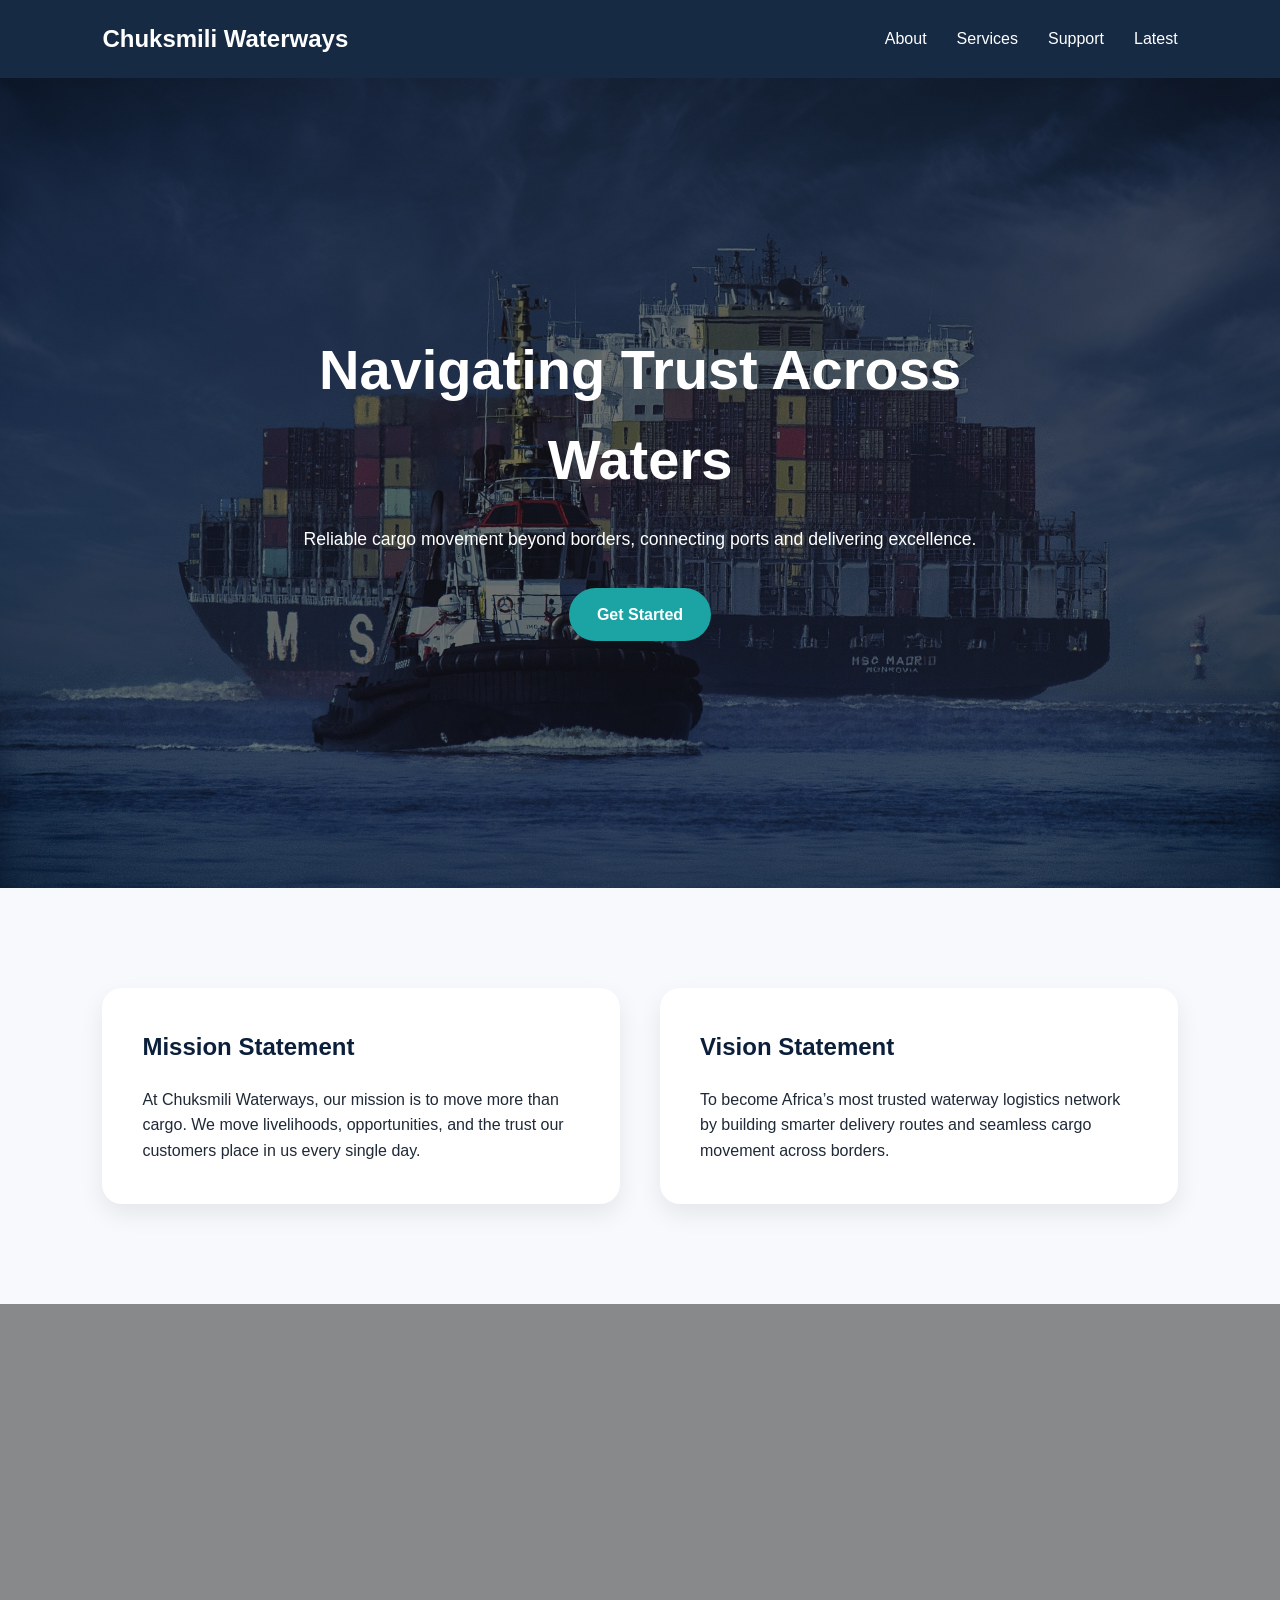
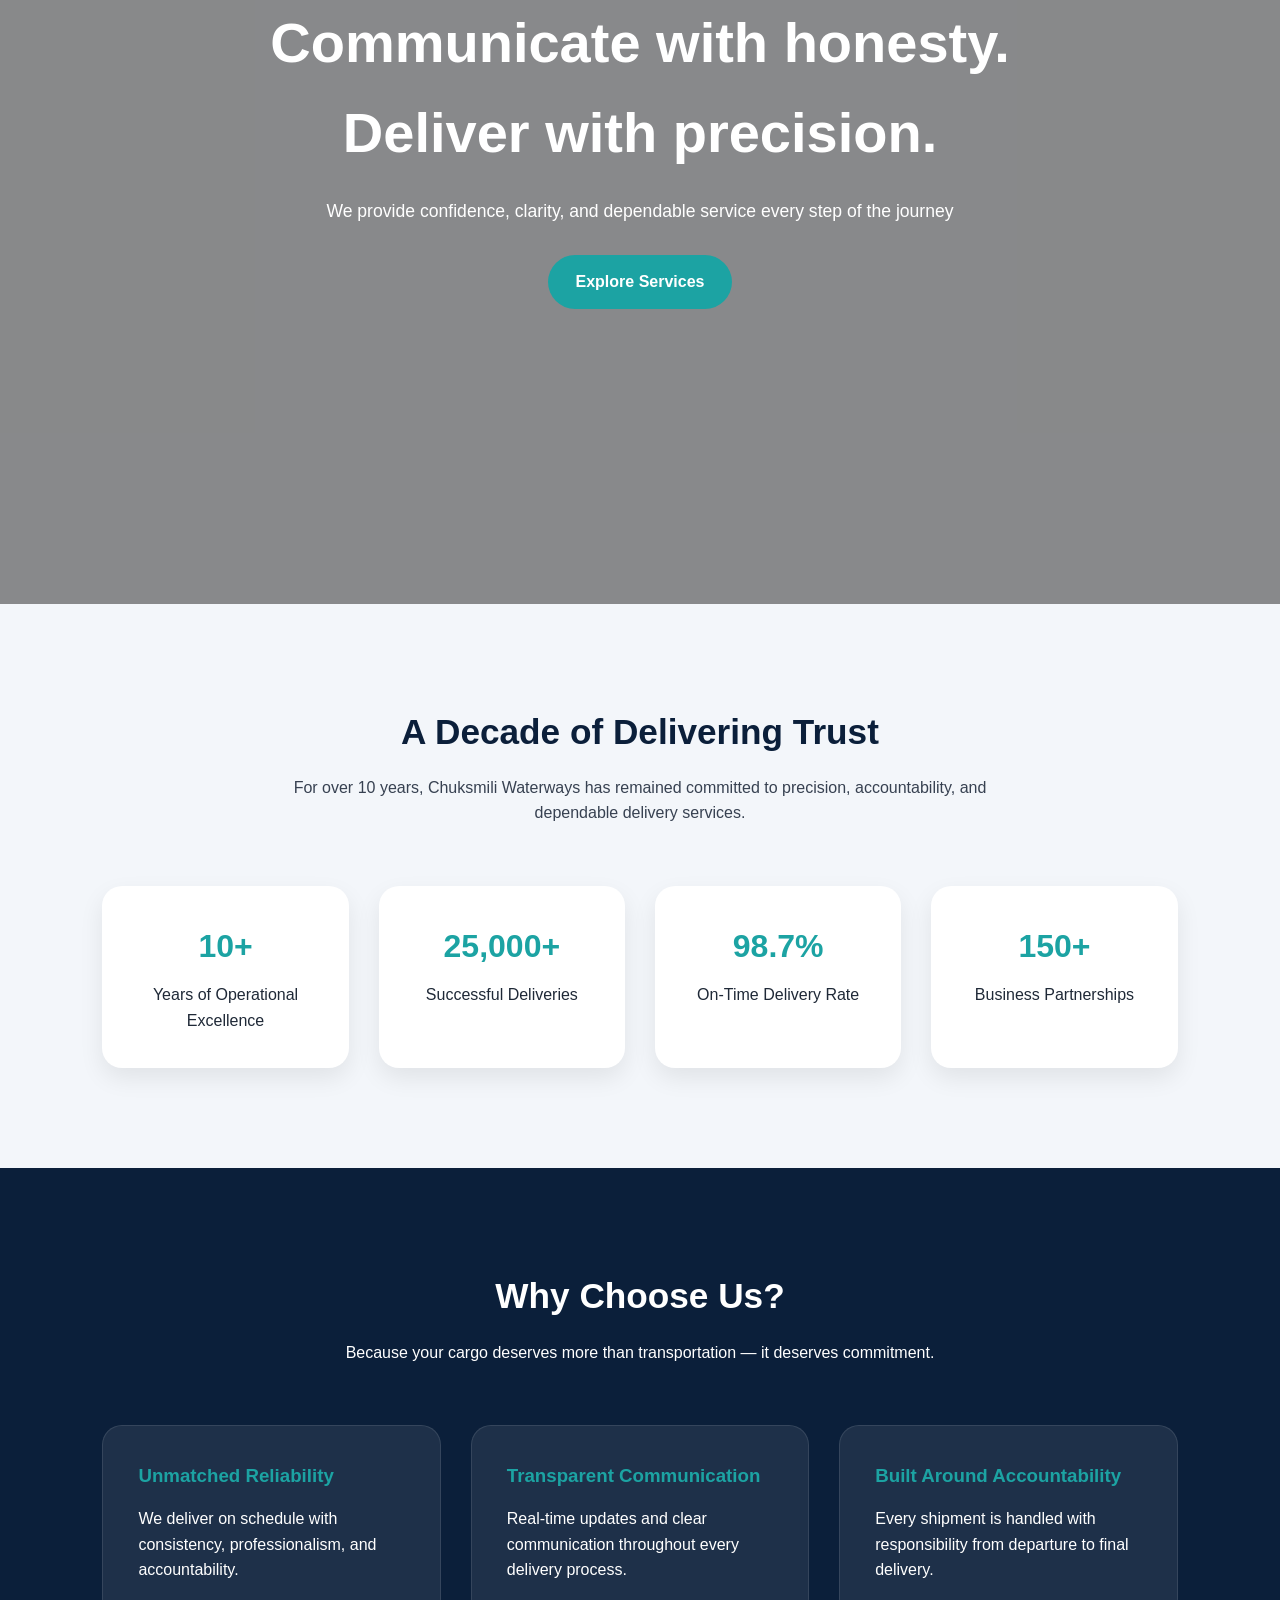
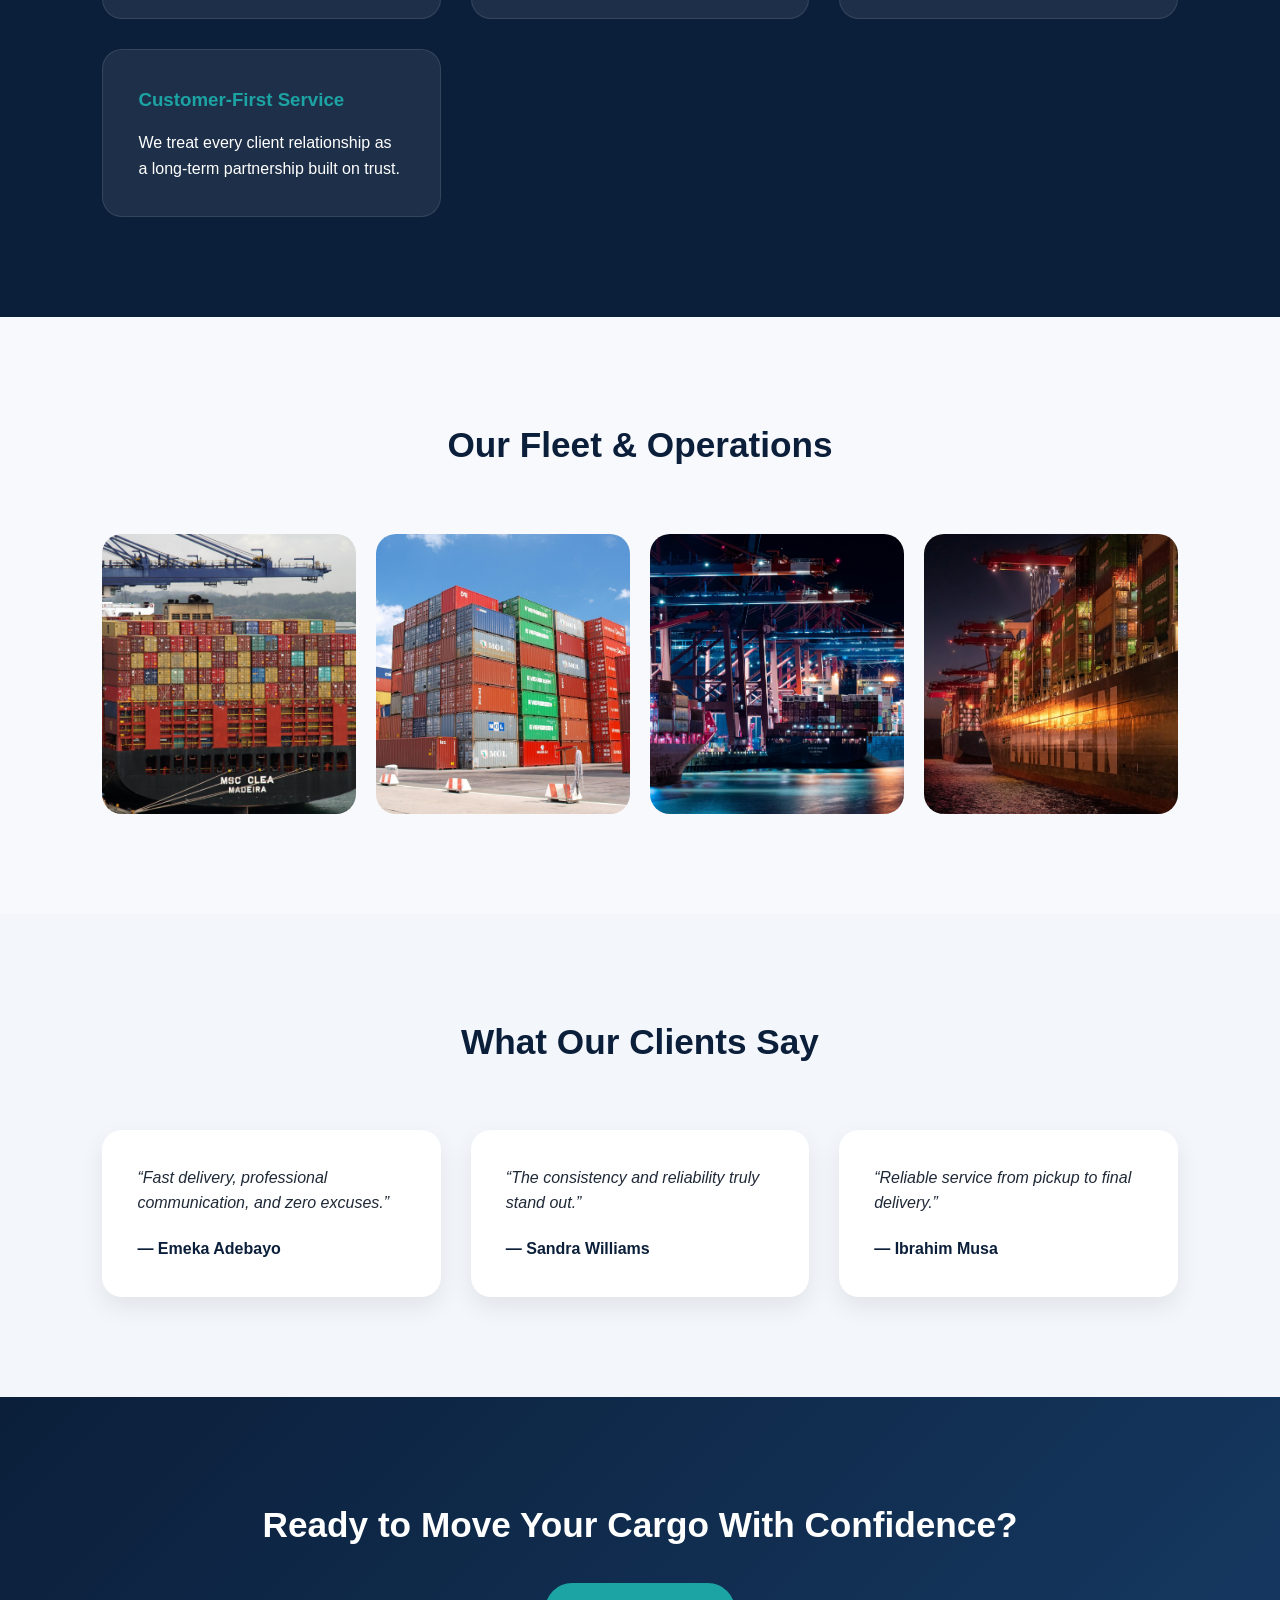
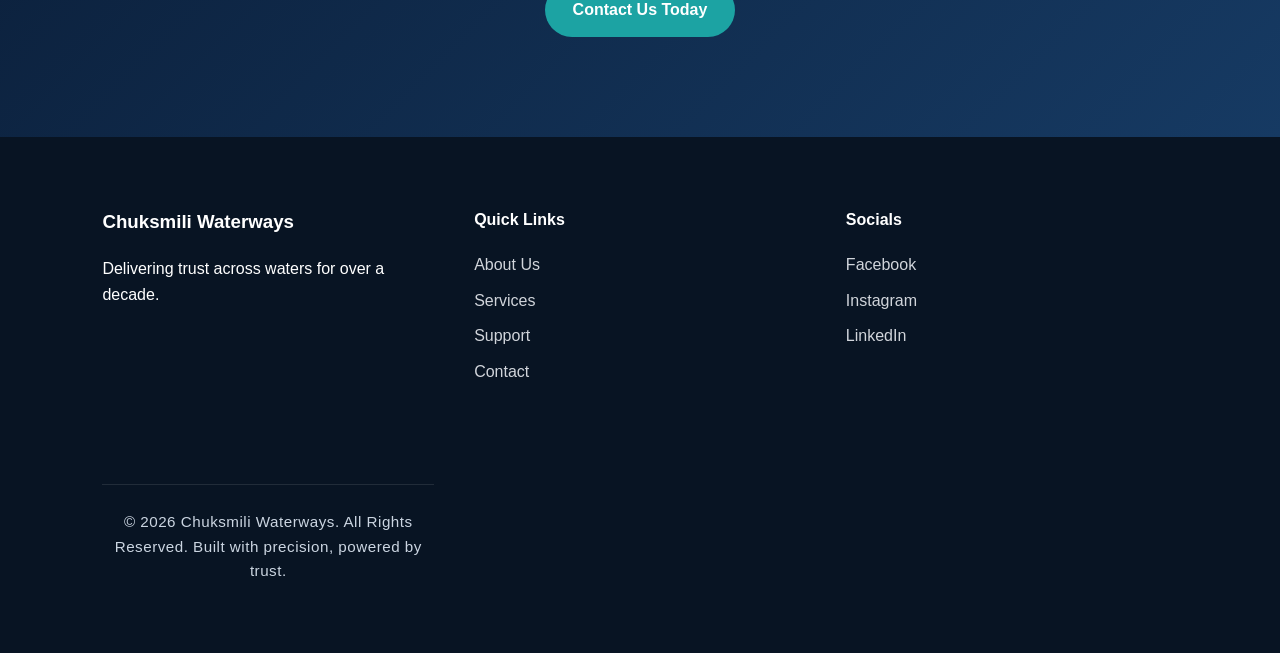
<file: index.html>
<!DOCTYPE html>
<html lang="en">
<head>
    <meta charset="UTF-8">
    <meta name="viewport" content="width=device-width, initial-scale=1.0">
    <link rel="stylesheet" href="/style.css">
    <title>Chuksmili Waterways</title>
</head>

<body>

    <!-- HEADER -->
    <header class="navbar">

        <h1 class="logo">Chuksmili Waterways</h1>

        <nav>
            <ul class="nav-links">
                <li><a href="/about.html">About</a></li>
                <li><a href="/service.html">Services</a></li>
                <li><a href="/support.html">Support</a></li>
                <li><a href="/latest.html">Latest</a></li>
            </ul>
        </nav>

    </header>


    <main>

        <!-- HERO SECTION -->
        <section class="hero">

            <div class="hero-content">
                <h2>Navigating Trust Across Waters</h2>

                <p>
                    Reliable cargo movement beyond borders,
                    connecting ports and delivering excellence.
                </p>

                <a href="/about.html" class="btn">Get Started</a>
            </div>

        </section>



        <!-- MISSION & VISION -->
        <section class="about">

            <div class="mission">
                <h2>Mission Statement</h2>

                <p>
                    At Chuksmili Waterways, our mission is to move more than cargo.
                    We move livelihoods, opportunities, and the trust our customers
                    place in us every single day.
                </p>
            </div>


            <div class="vision">
                <h2>Vision Statement</h2>

                <p>
                    To become Africa’s most trusted waterway logistics network by
                    building smarter delivery routes and seamless cargo movement
                    across borders.
                </p>
            </div>

        </section>
        

        <!-- SAILING SHIP VIDEO -->
        <section class="video-section">

            <video autoplay muted loop playsinline class="bg-video">
                <source src="./images/shipvideo01.mp4" type="video/mp4">
            </video>

            <div class="video-overlay">
                <h2>Communicate with honesty. Deliver with precision.</h2>

                <p>
                     We provide confidence, clarity, and dependable service every step of the journey
                </p>

                <a href="/service.html" class="btn">Explore Services</a>
            </div>

        </section>


        <!-- ACHIEVEMENTS -->
        <section class="achievements">

            <div class="section-heading">
                <h2>A Decade of Delivering Trust</h2>

                <p>
                    For over 10 years, Chuksmili Waterways has remained committed
                    to precision, accountability, and dependable delivery services.
                </p>
            </div>


            <div class="stats-grid">

                <article class="stat-card">
                    <h3>10+</h3>
                    <p>Years of Operational Excellence</p>
                </article>

                <article class="stat-card">
                    <h3>25,000+</h3>
                    <p>Successful Deliveries</p>
                </article>

                <article class="stat-card">
                    <h3>98.7%</h3>
                    <p>On-Time Delivery Rate</p>
                </article>

                <article class="stat-card">
                    <h3>150+</h3>
                    <p>Business Partnerships</p>
                </article>

            </div>

        </section>


        <!-- WHY CHOOSE US -->
        <section class="why-us">

            <div class="section-heading">
                <h2>Why Choose Us?</h2>

                <p>
                    Because your cargo deserves more than transportation —
                    it deserves commitment.
                </p>
            </div>


            <div class="features-grid">

                <article class="feature-card">
                    <h3>Unmatched Reliability</h3>

                    <p>
                        We deliver on schedule with consistency,
                        professionalism, and accountability.
                    </p>
                </article>


                <article class="feature-card">
                    <h3>Transparent Communication</h3>

                    <p>
                        Real-time updates and clear communication
                        throughout every delivery process.
                    </p>
                </article>


                <article class="feature-card">
                    <h3>Built Around Accountability</h3>

                    <p>
                        Every shipment is handled with responsibility
                        from departure to final delivery.
                    </p>
                </article>


                <article class="feature-card">
                    <h3>Customer-First Service</h3>

                    <p>
                        We treat every client relationship as a
                        long-term partnership built on trust.
                    </p>
                </article>

            </div>

        </section>


        <!-- GALLERY -->
        <section class="gallery">

            <div class="section-heading">
                <h2>Our Fleet & Operations</h2>
            </div>

            <div class="gallery-grid">

                <img src="./images/cargoShip01.jpg" alt="Cargo Ship">
                <img src="./images/shippingContainers01.jpg" alt="Shipping Containers">
                <img src="./images/portoperations01.jpg" alt="Port Operations">
                <img src="./images/marinelogistics01.jpg" alt="Marine Logistics">

            </div>

        </section>


        <!-- TESTIMONIALS -->
        <section class="testimonials">

            <div class="section-heading">
                <h2>What Our Clients Say</h2>
            </div>


            <div class="testimonial-grid">

                <article class="testimonial-card">
                    <p>
                        “Fast delivery, professional communication,
                        and zero excuses.”
                    </p>

                    <h4>— Emeka Adebayo</h4>
                </article>


                <article class="testimonial-card">
                    <p>
                        “The consistency and reliability truly stand out.”
                    </p>

                    <h4>— Sandra Williams</h4>
                </article>


                <article class="testimonial-card">
                    <p>
                        “Reliable service from pickup to final delivery.”
                    </p>

                    <h4>— Ibrahim Musa</h4>
                </article>

            </div>

        </section>


        <!-- CALL TO ACTION -->
        <section class="cta">

            <h2>Ready to Move Your Cargo With Confidence?</h2>

            <a href="/support.html" class="btn">Contact Us Today</a>

        </section>

    </main>


    <!-- FOOTER -->
    <footer class="footer">

        <div class="footer-logo">
            <h3>Chuksmili Waterways</h3>

            <p>
                Delivering trust across waters for over a decade.
            </p>
        </div>


        <div class="footer-links">

            <h4>Quick Links</h4>

            <ul>
                <li><a href="#">About Us</a></li>
                <li><a href="#">Services</a></li>
                <li><a href="#">Support</a></li>
                <li><a href="#">Contact</a></li>
            </ul>

        </div>


        <div class="footer-socials">

            <h4>Socials</h4>

            <ul>
                <li><a href="#">Facebook</a></li>
                <li><a href="#">Instagram</a></li>
                <li><a href="#">LinkedIn</a></li>
            </ul>

        </div>


        <!-- COPYRIGHT -->
        <div class="footer-bottom">
    <p>
        © 2026 Chuksmili Waterways. All Rights Reserved.
        Built with precision, powered by trust.
    </p>
</div>

    </footer>

</body>
</html>
</file>
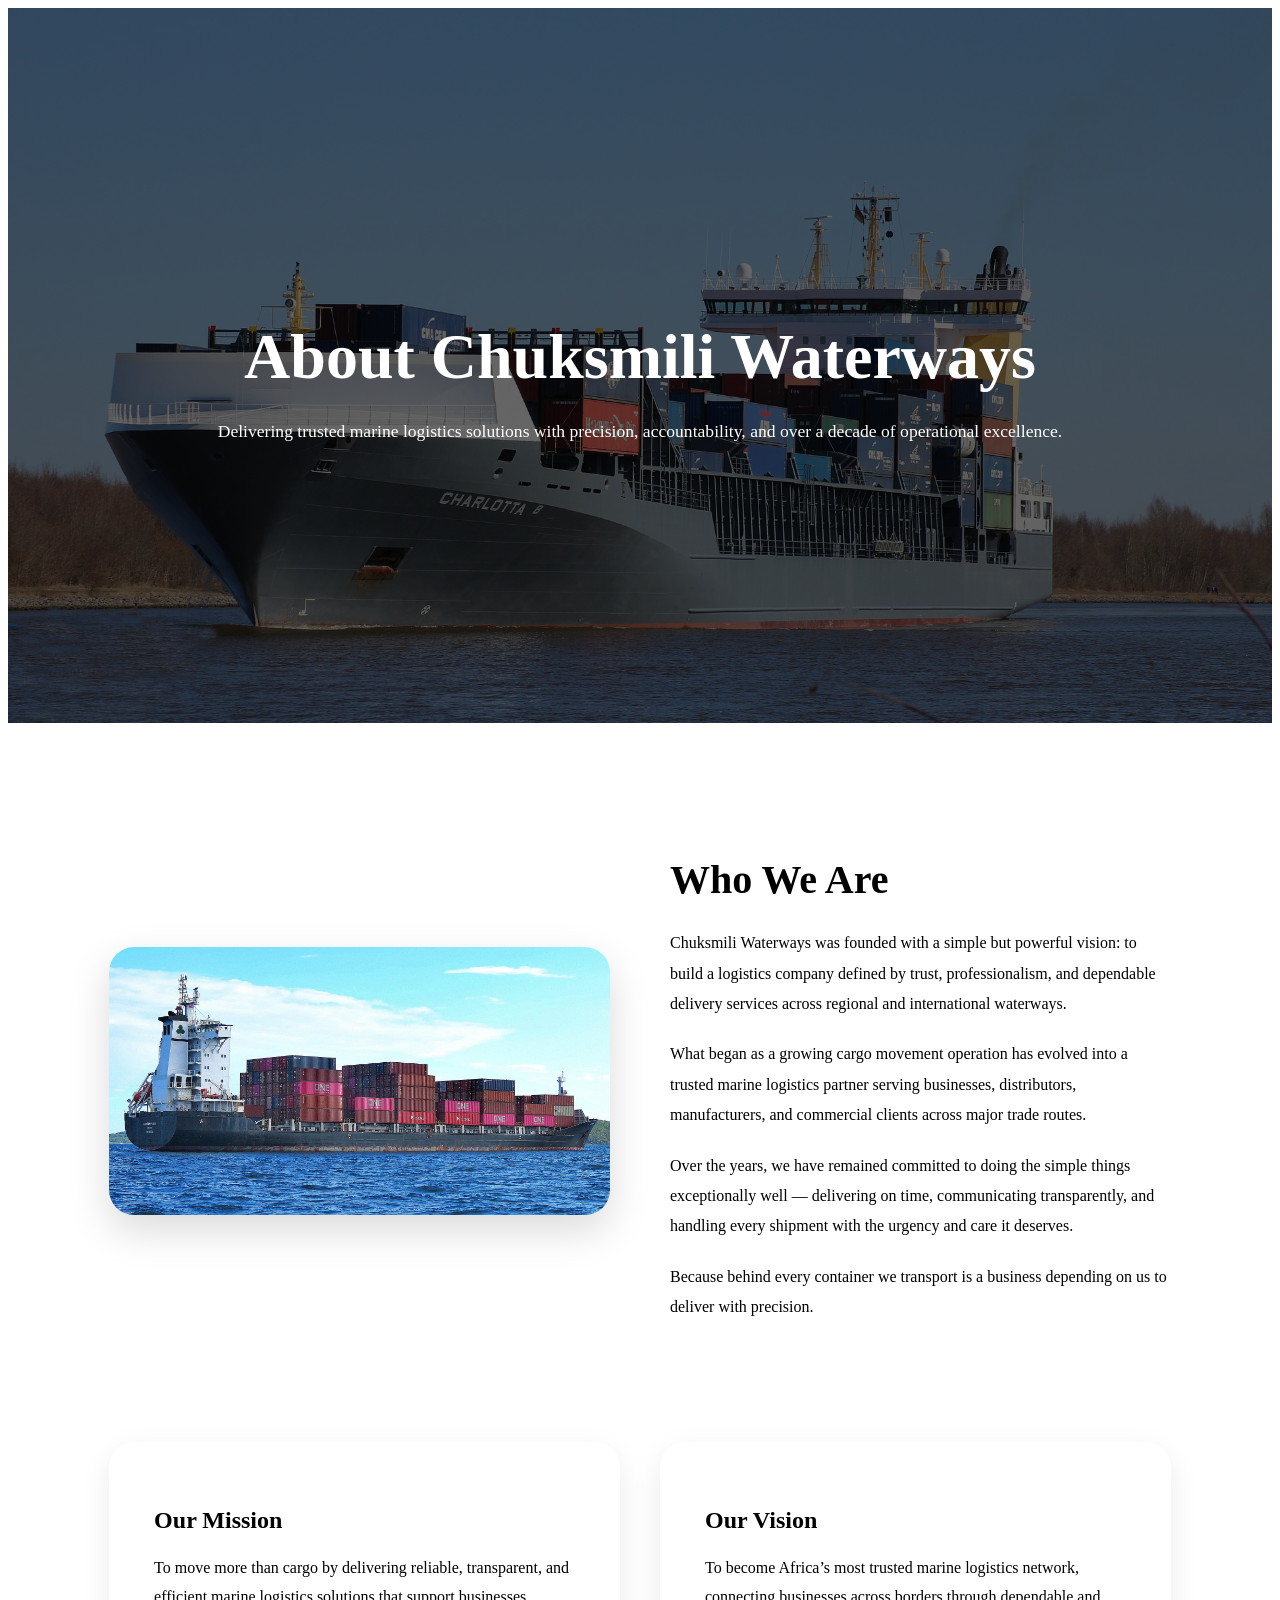
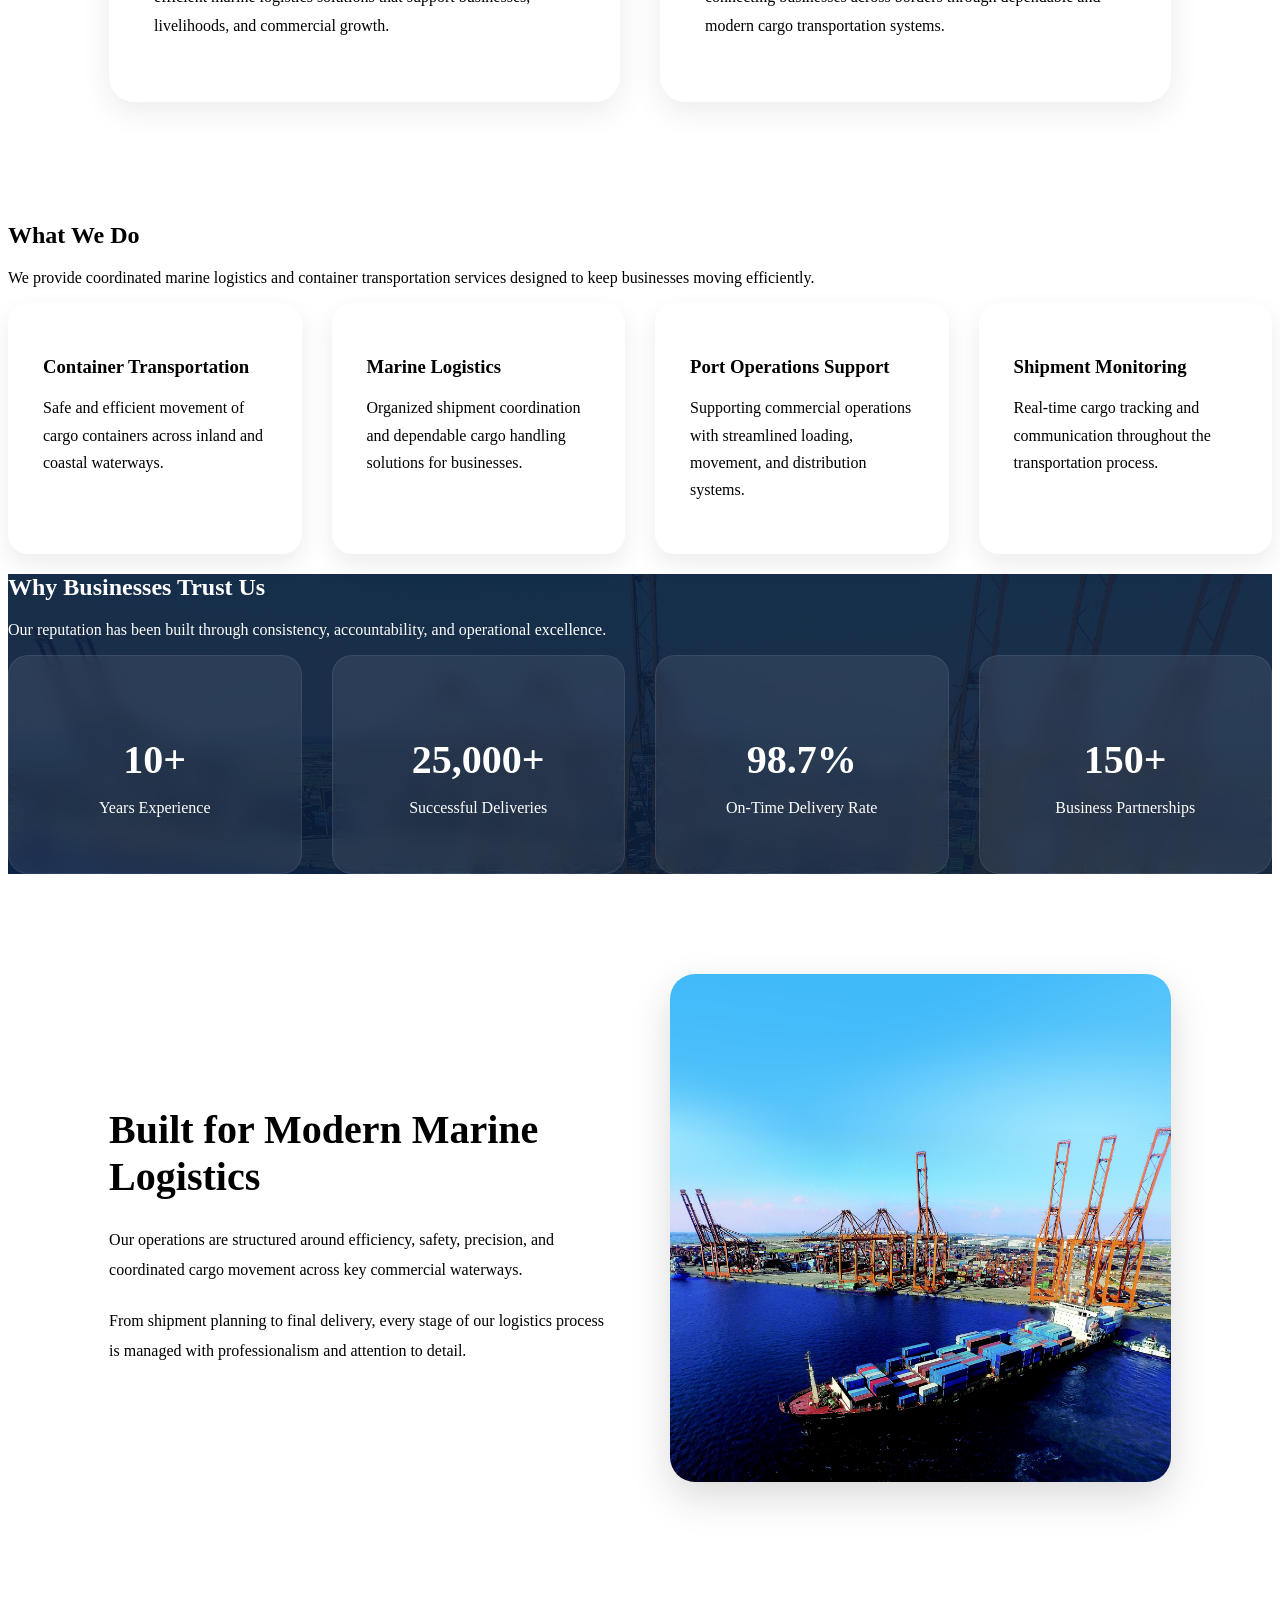
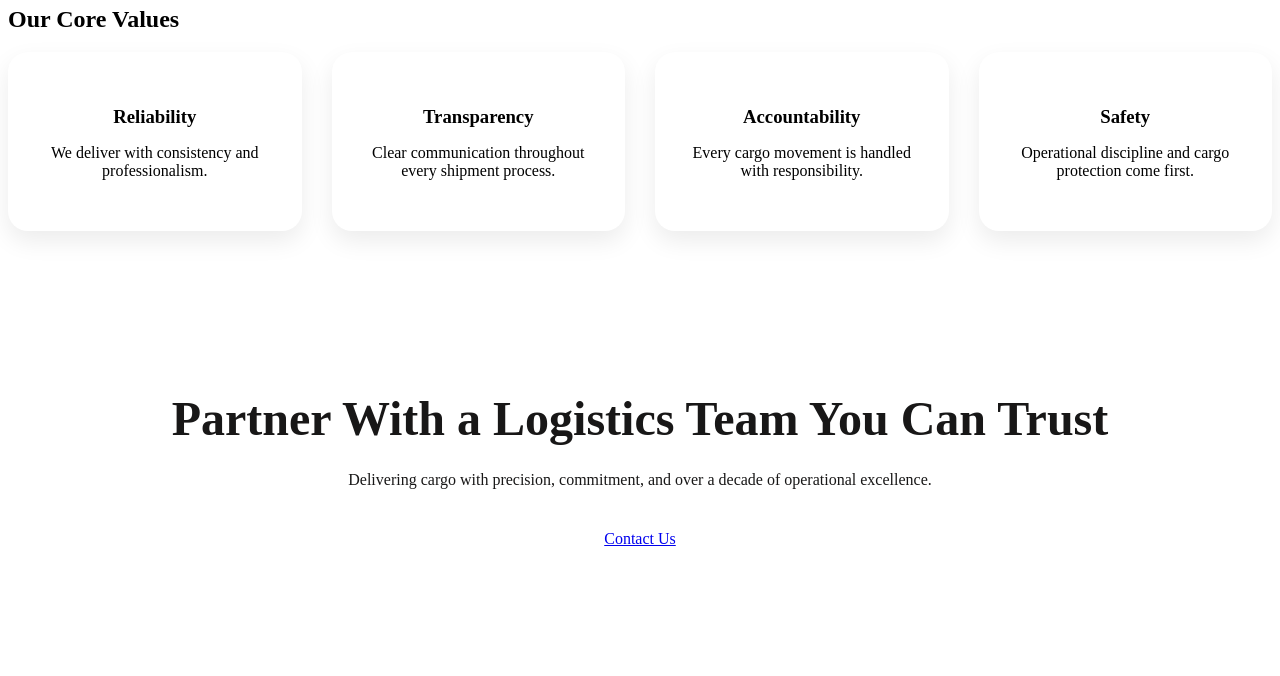
<file: about.html>
<!DOCTYPE html>
<html lang="en">
<head>
    <meta charset="UTF-8">
    <meta name="viewport" content="width=device-width, initial-scale=1.0">
    <link rel="stylesheet" href="about.css">
    <title>About Chuksmili Waterways</title>
</head>
<body>
    <!-- ABOUT HERO -->

<section class="about-hero">

    <div class="about-overlay">

        <h1>About Chuksmili Waterways</h1>

        <p>
            Delivering trusted marine logistics solutions with precision,
            accountability, and over a decade of operational excellence.
        </p>

    </div>

</section>



<!-- COMPANY STORY -->

<section class="company-story">

    <div class="story-image">
        <img src="images/story01.jpg" alt="Marine Logistics">
    </div>


    <div class="story-content">

        <h2>Who We Are</h2>

        <p>
            Chuksmili Waterways was founded with a simple but powerful vision:
            to build a logistics company defined by trust, professionalism,
            and dependable delivery services across regional and international waterways.
        </p>

        <p>
            What began as a growing cargo movement operation has evolved into
            a trusted marine logistics partner serving businesses, distributors,
            manufacturers, and commercial clients across major trade routes.
        </p>

        <p>
            Over the years, we have remained committed to doing the simple things
            exceptionally well — delivering on time, communicating transparently,
            and handling every shipment with the urgency and care it deserves.
        </p>

        <p>
            Because behind every container we transport is a business depending
            on us to deliver with precision.
        </p>

    </div>

</section>



<!-- MISSION & VISION -->

<section class="about-values">

    <div class="value-card">

        <h2>Our Mission</h2>

        <p>
            To move more than cargo by delivering reliable, transparent,
            and efficient marine logistics solutions that support businesses,
            livelihoods, and commercial growth.
        </p>

    </div>


    <div class="value-card">

        <h2>Our Vision</h2>

        <p>
            To become Africa’s most trusted marine logistics network,
            connecting businesses across borders through dependable and
            modern cargo transportation systems.
        </p>

    </div>

</section>



<!-- WHAT WE DO -->

<section class="services-overview">

    <div class="section-heading">

        <h2>What We Do</h2>

        <p>
            We provide coordinated marine logistics and container transportation
            services designed to keep businesses moving efficiently.
        </p>

    </div>


    <div class="services-grid">

        <article class="service-card">

            <h3>Container Transportation</h3>

            <p>
                Safe and efficient movement of cargo containers
                across inland and coastal waterways.
            </p>

        </article>


        <article class="service-card">

            <h3>Marine Logistics</h3>

            <p>
                Organized shipment coordination and dependable
                cargo handling solutions for businesses.
            </p>

        </article>


        <article class="service-card">

            <h3>Port Operations Support</h3>

            <p>
                Supporting commercial operations with streamlined
                loading, movement, and distribution systems.
            </p>

        </article>


        <article class="service-card">

            <h3>Shipment Monitoring</h3>

            <p>
                Real-time cargo tracking and communication
                throughout the transportation process.
            </p>

        </article>

    </div>

</section>



<!-- TRUST SECTION -->

<section class="trust-section">

    <div class="section-heading">

        <h2>Why Businesses Trust Us</h2>

        <p>
            Our reputation has been built through consistency,
            accountability, and operational excellence.
        </p>

    </div>


    <div class="trust-grid">

        <div class="trust-card">
            <h3>10+</h3>
            <p>Years Experience</p>
        </div>

        <div class="trust-card">
            <h3>25,000+</h3>
            <p>Successful Deliveries</p>
        </div>

        <div class="trust-card">
            <h3>98.7%</h3>
            <p>On-Time Delivery Rate</p>
        </div>

        <div class="trust-card">
            <h3>150+</h3>
            <p>Business Partnerships</p>
        </div>

    </div>

</section>



<!-- OPERATIONS SECTION -->

<section class="operations">

    <div class="operations-content">

        <h2>Built for Modern Marine Logistics</h2>

        <p>
            Our operations are structured around efficiency,
            safety, precision, and coordinated cargo movement
            across key commercial waterways.
        </p>

        <p>
            From shipment planning to final delivery,
            every stage of our logistics process is managed
            with professionalism and attention to detail.
        </p>

    </div>


    <div class="operations-image">
        <img src="images/portoperations02.jpg" alt="Port Operations">
    </div>

</section>



<!-- CORE VALUES -->

<section class="core-values">

    <div class="section-heading">

        <h2>Our Core Values</h2>

    </div>


    <div class="values-grid">

        <article class="core-card">

            <h3>Reliability</h3>

            <p>
                We deliver with consistency and professionalism.
            </p>

        </article>


        <article class="core-card">

            <h3>Transparency</h3>

            <p>
                Clear communication throughout every shipment process.
            </p>

        </article>


        <article class="core-card">

            <h3>Accountability</h3>

            <p>
                Every cargo movement is handled with responsibility.
            </p>

        </article>


        <article class="core-card">

            <h3>Safety</h3>

            <p>
                Operational discipline and cargo protection come first.
            </p>

        </article>

    </div>

</section>



<!-- FINAL CTA -->

<section class="about-cta">

    <h2>
        Partner With a Logistics Team You Can Trust
    </h2>

    <p>
        Delivering cargo with precision, commitment,
        and over a decade of operational excellence.
    </p>

    <a href="#" class="btn">
        Contact Us
    </a>

</section>
</body>
</html>
</file>
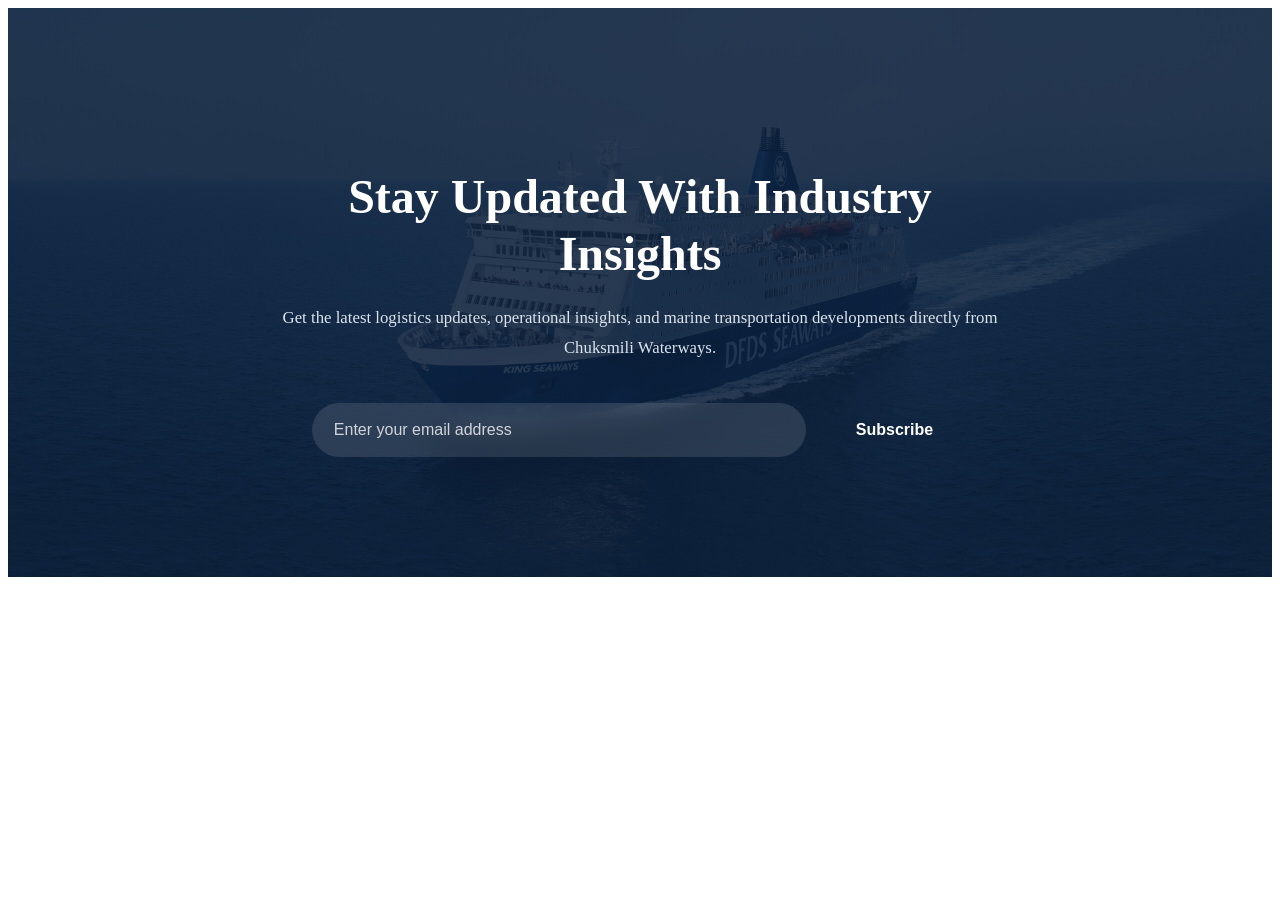
<file: latest.html>
<!DOCTYPE html>
<html lang="en">
<head>
    <meta charset="UTF-8">
    <meta name="viewport" content="width=device-width, initial-scale=1.0">
    <link rel="stylesheet" href="/latest.css">
    <title>Latest Updates - Chuksmili Waterways</title>
</head>
<body>
    <!-- NEWSLETTER SECTION -->

<section class="newsletter">

    <div class="newsletter-overlay">

        <h2>Stay Updated With Industry Insights</h2>

        <p>
            Get the latest logistics updates, operational insights,
            and marine transportation developments directly from
            Chuksmili Waterways.
        </p>


        <form class="newsletter-form">

            <input
                type="email"
                placeholder="Enter your email address"
                required
            >

            <button type="submit">
                Subscribe
            </button>

        </form>

    </div>

</section>
</body>
</html>
</file>
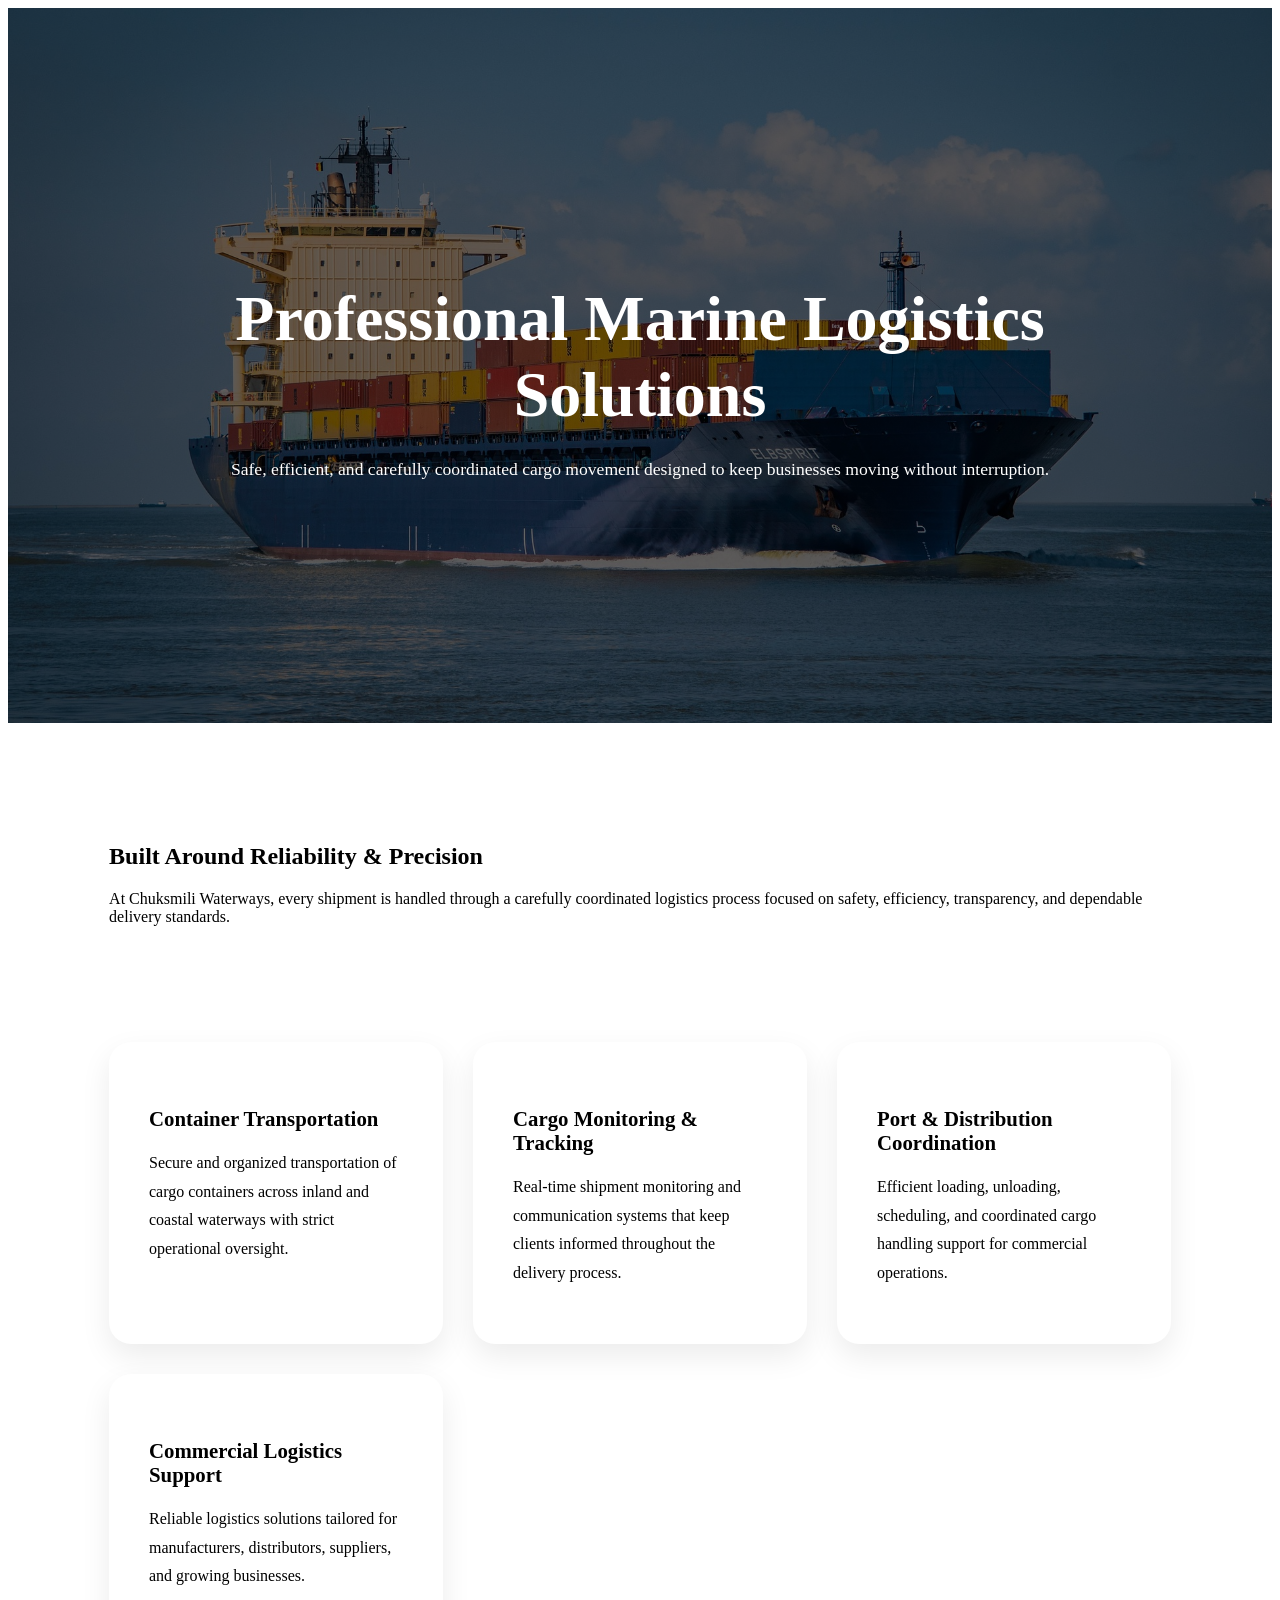
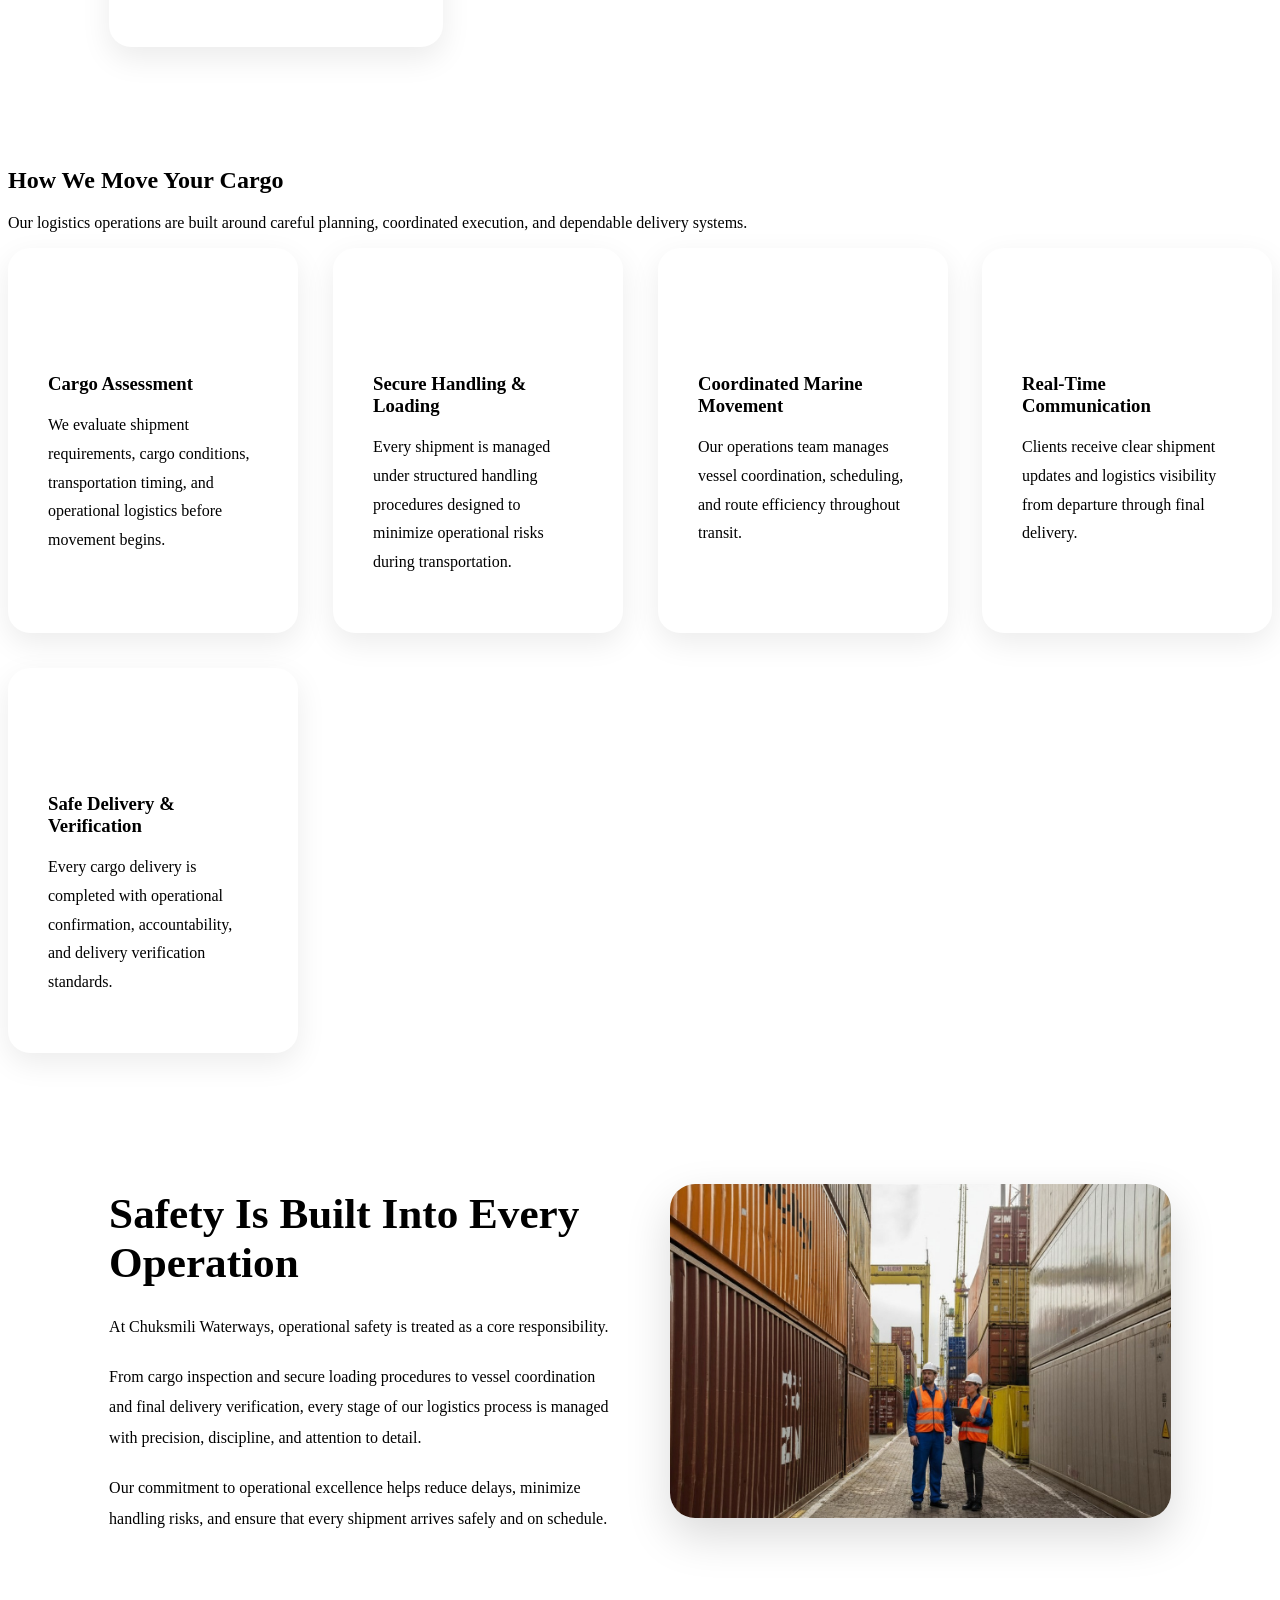
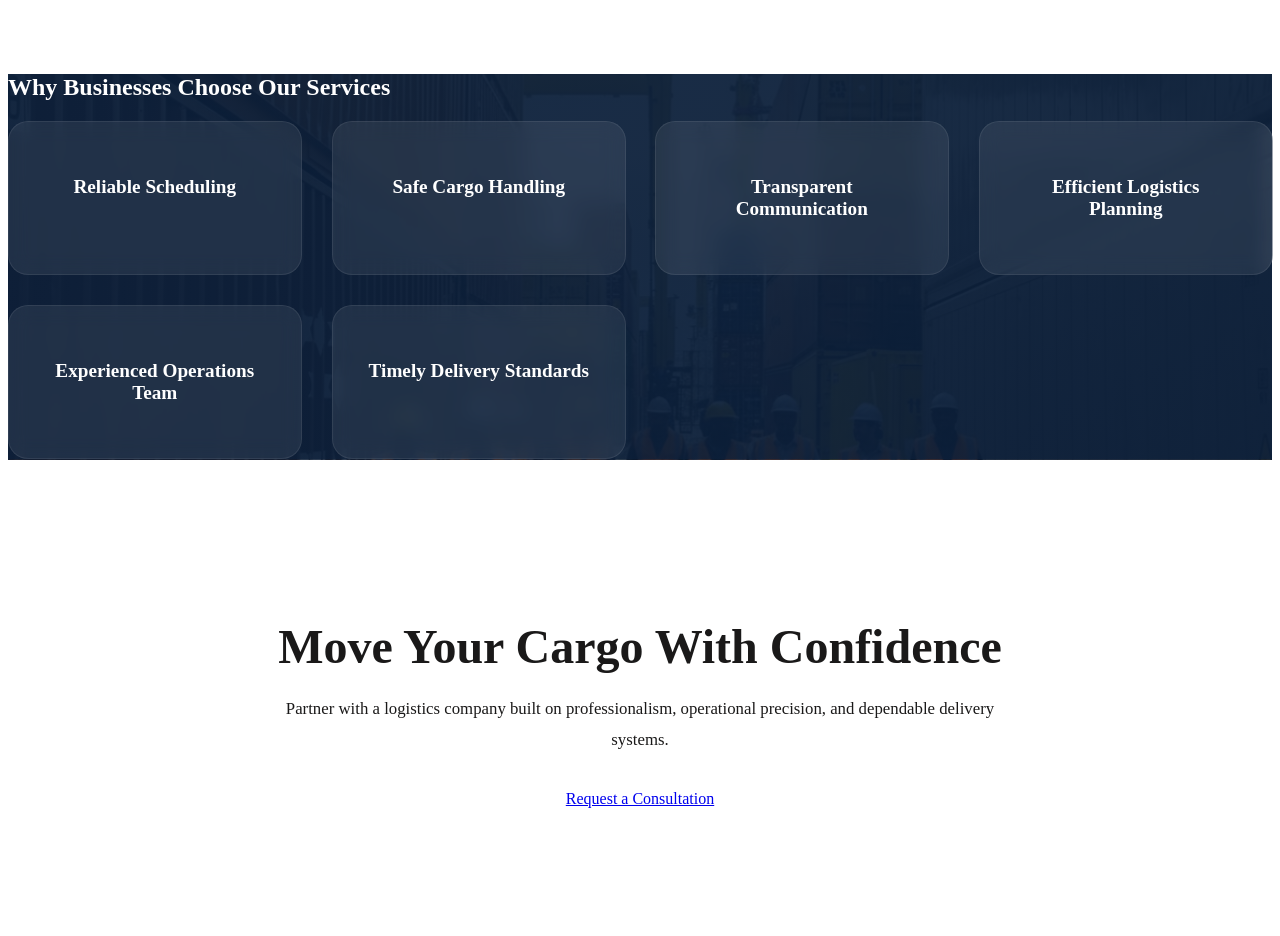
<file: service.html>
<!DOCTYPE html>
<html lang="en">
<head>
    <meta charset="UTF-8">
    <meta name="viewport" content="width=device-width, initial-scale=1.0">
    <link rel="stylesheet" href="service.css">
    <title>Services - Chuksmili Waterways</title>
</head>
<body>
    <!-- SERVICES HERO -->

<section class="services-hero">

    <div class="services-overlay">

        <h1>Professional Marine Logistics Solutions</h1>

        <p>
            Safe, efficient, and carefully coordinated cargo movement
            designed to keep businesses moving without interruption.
        </p>

    </div>

</section>



<!-- SERVICES INTRO -->

<section class="services-intro">

    <div class="section-heading">

        <h2>Built Around Reliability & Precision</h2>

        <p>
            At Chuksmili Waterways, every shipment is handled through a
            carefully coordinated logistics process focused on safety,
            efficiency, transparency, and dependable delivery standards.
        </p>

    </div>

</section>



<!-- MAIN SERVICES -->

<section class="main-services">

    <div class="services-grid">

        <article class="service-card">

            <h3>Container Transportation</h3>

            <p>
                Secure and organized transportation of cargo containers
                across inland and coastal waterways with strict operational oversight.
            </p>

        </article>


        <article class="service-card">

            <h3>Cargo Monitoring & Tracking</h3>

            <p>
                Real-time shipment monitoring and communication systems
                that keep clients informed throughout the delivery process.
            </p>

        </article>


        <article class="service-card">

            <h3>Port & Distribution Coordination</h3>

            <p>
                Efficient loading, unloading, scheduling, and coordinated
                cargo handling support for commercial operations.
            </p>

        </article>


        <article class="service-card">

            <h3>Commercial Logistics Support</h3>

            <p>
                Reliable logistics solutions tailored for manufacturers,
                distributors, suppliers, and growing businesses.
            </p>

        </article>

    </div>

</section>



<!-- OPERATIONS PROCESS -->

<section class="operations-process">

    <div class="section-heading">

        <h2>How We Move Your Cargo</h2>

        <p>
            Our logistics operations are built around careful planning,
            coordinated execution, and dependable delivery systems.
        </p>

    </div>


    <div class="process-grid">

        <article class="process-card">

            <span>01</span>

            <h3>Cargo Assessment</h3>

            <p>
                We evaluate shipment requirements, cargo conditions,
                transportation timing, and operational logistics before movement begins.
            </p>

        </article>


        <article class="process-card">

            <span>02</span>

            <h3>Secure Handling & Loading</h3>

            <p>
                Every shipment is managed under structured handling procedures
                designed to minimize operational risks during transportation.
            </p>

        </article>


        <article class="process-card">

            <span>03</span>

            <h3>Coordinated Marine Movement</h3>

            <p>
                Our operations team manages vessel coordination,
                scheduling, and route efficiency throughout transit.
            </p>

        </article>


        <article class="process-card">

            <span>04</span>

            <h3>Real-Time Communication</h3>

            <p>
                Clients receive clear shipment updates and logistics visibility
                from departure through final delivery.
            </p>

        </article>


        <article class="process-card">

            <span>05</span>

            <h3>Safe Delivery & Verification</h3>

            <p>
                Every cargo delivery is completed with operational confirmation,
                accountability, and delivery verification standards.
            </p>

        </article>

    </div>

</section>



<!-- SAFETY SECTION -->

<section class="safety-section">

    <div class="safety-content">

        <h2>Safety Is Built Into Every Operation</h2>

        <p>
            At Chuksmili Waterways, operational safety is treated as a core responsibility.
        </p>

        <p>
            From cargo inspection and secure loading procedures
            to vessel coordination and final delivery verification,
            every stage of our logistics process is managed with precision,
            discipline, and attention to detail.
        </p>

        <p>
            Our commitment to operational excellence helps reduce delays,
            minimize handling risks, and ensure that every shipment arrives
            safely and on schedule.
        </p>

    </div>


    <div class="safety-image">

        <img src="./images/services01.jpg" alt="Cargo Safety">

    </div>

</section>



<!-- TRUST POINTS -->

<section class="service-benefits">

    <div class="section-heading">

        <h2>Why Businesses Choose Our Services</h2>

    </div>


    <div class="benefits-grid">

        <article class="benefit-card">
            <h3>Reliable Scheduling</h3>
        </article>

        <article class="benefit-card">
            <h3>Safe Cargo Handling</h3>
        </article>

        <article class="benefit-card">
            <h3>Transparent Communication</h3>
        </article>

        <article class="benefit-card">
            <h3>Efficient Logistics Planning</h3>
        </article>

        <article class="benefit-card">
            <h3>Experienced Operations Team</h3>
        </article>

        <article class="benefit-card">
            <h3>Timely Delivery Standards</h3>
        </article>

    </div>

</section>



<!-- FINAL CTA -->

<section class="services-cta">

    <h2>Move Your Cargo With Confidence</h2>

    <p>
        Partner with a logistics company built on professionalism,
        operational precision, and dependable delivery systems.
    </p>

    <a href="#" class="btn">
        Request a Consultation
    </a>

</section>
</body>
</html>
</file>
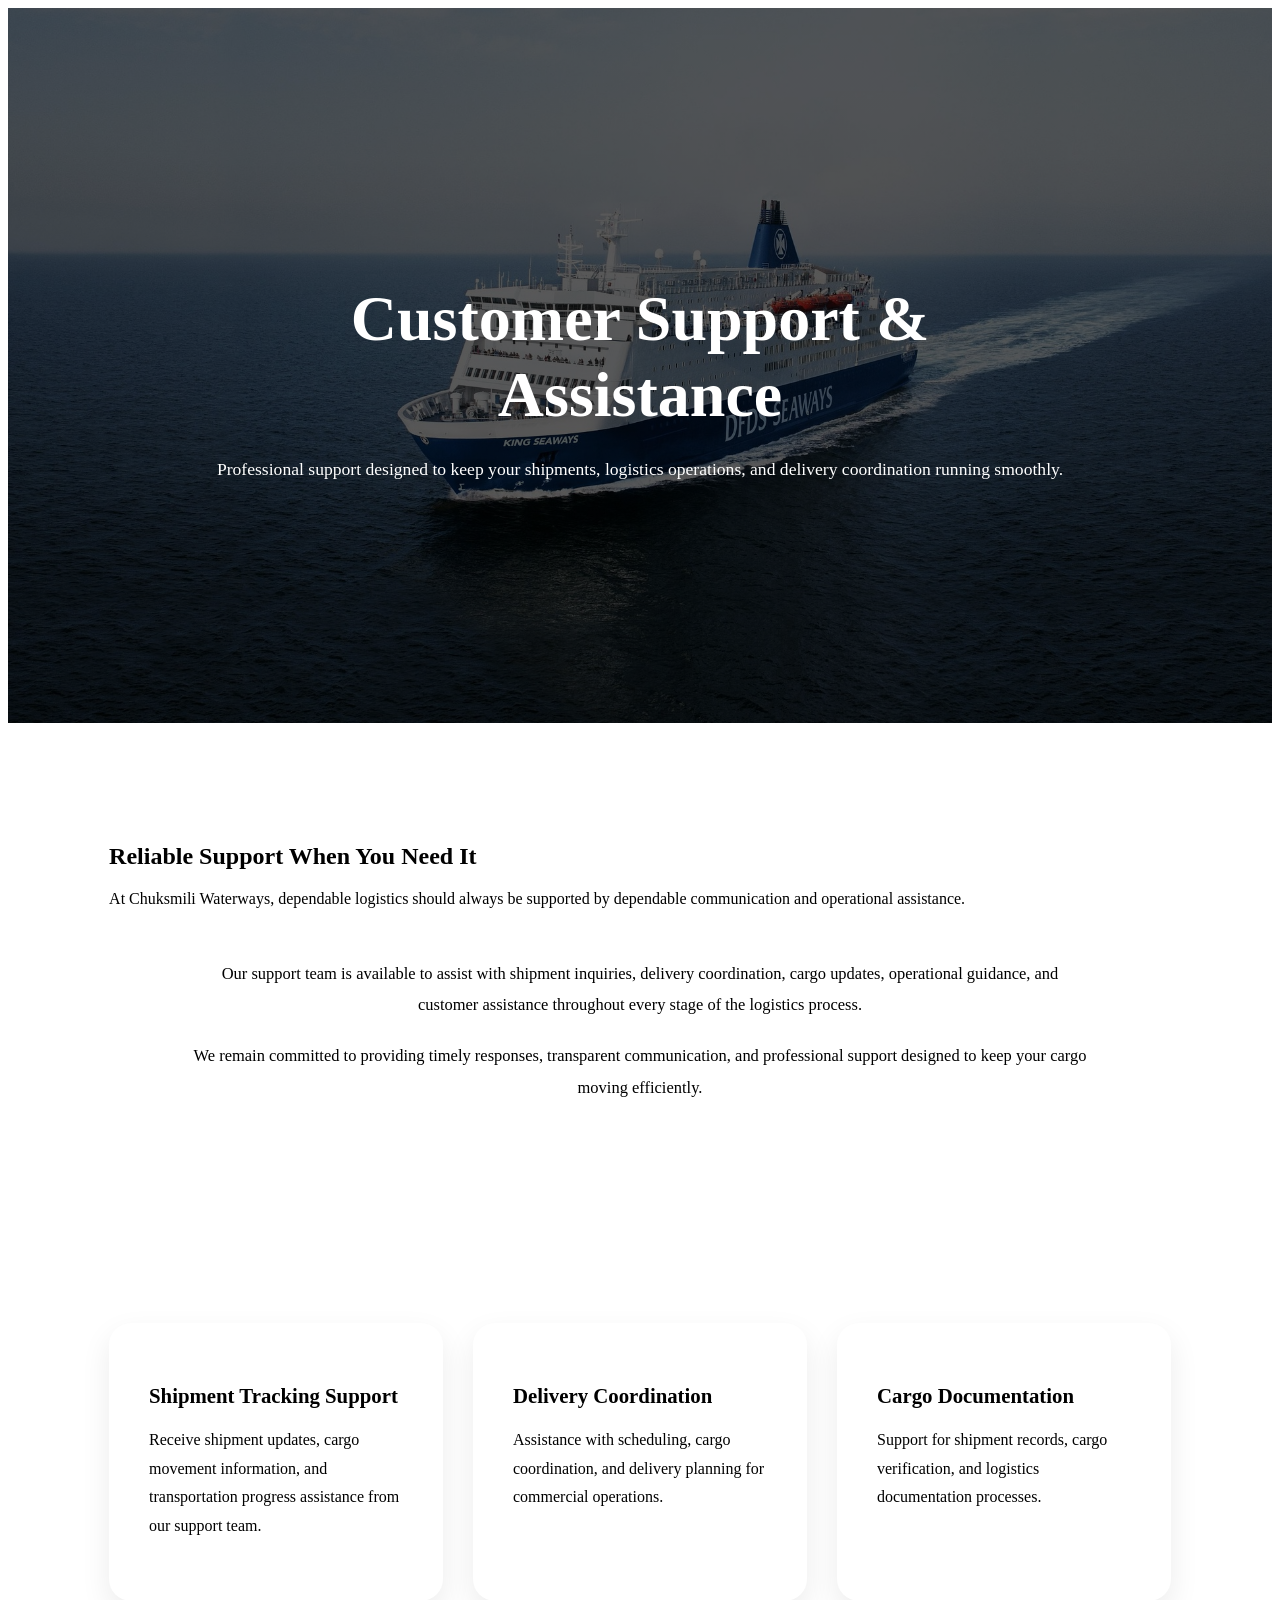
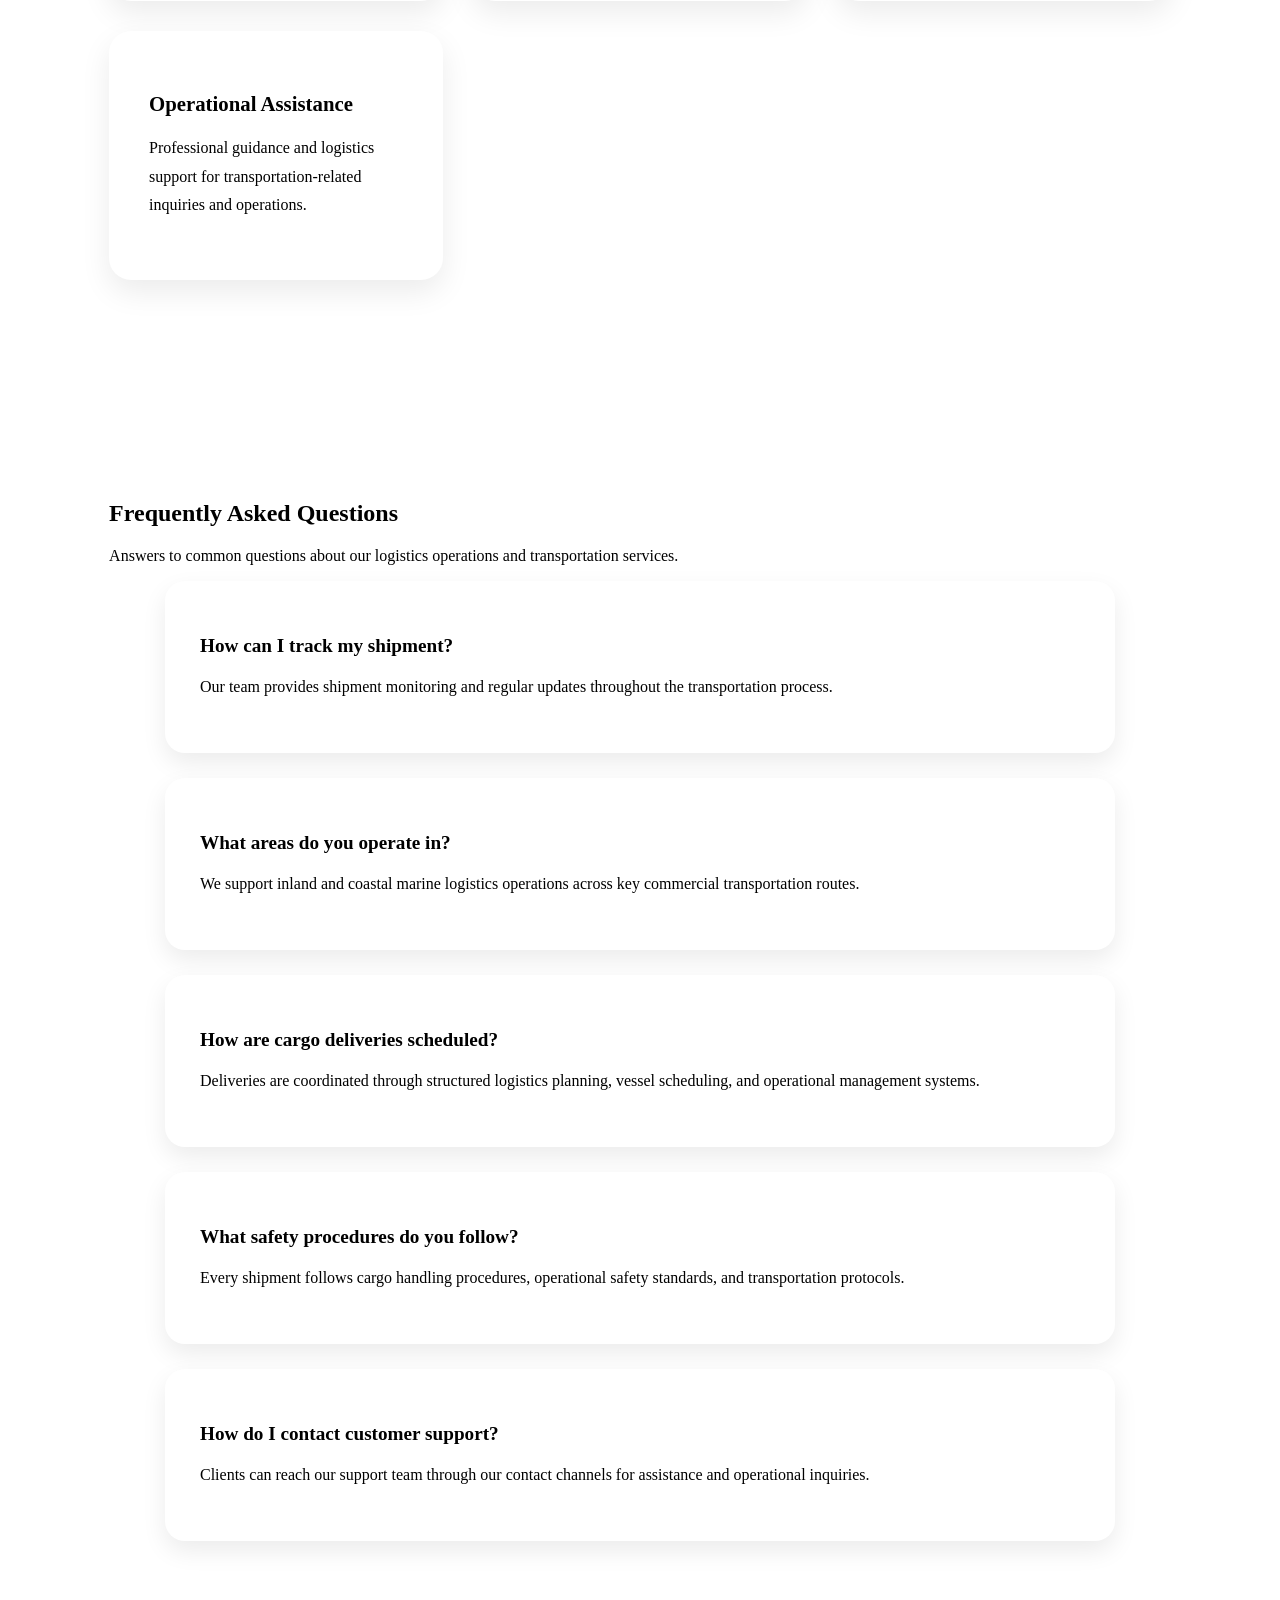
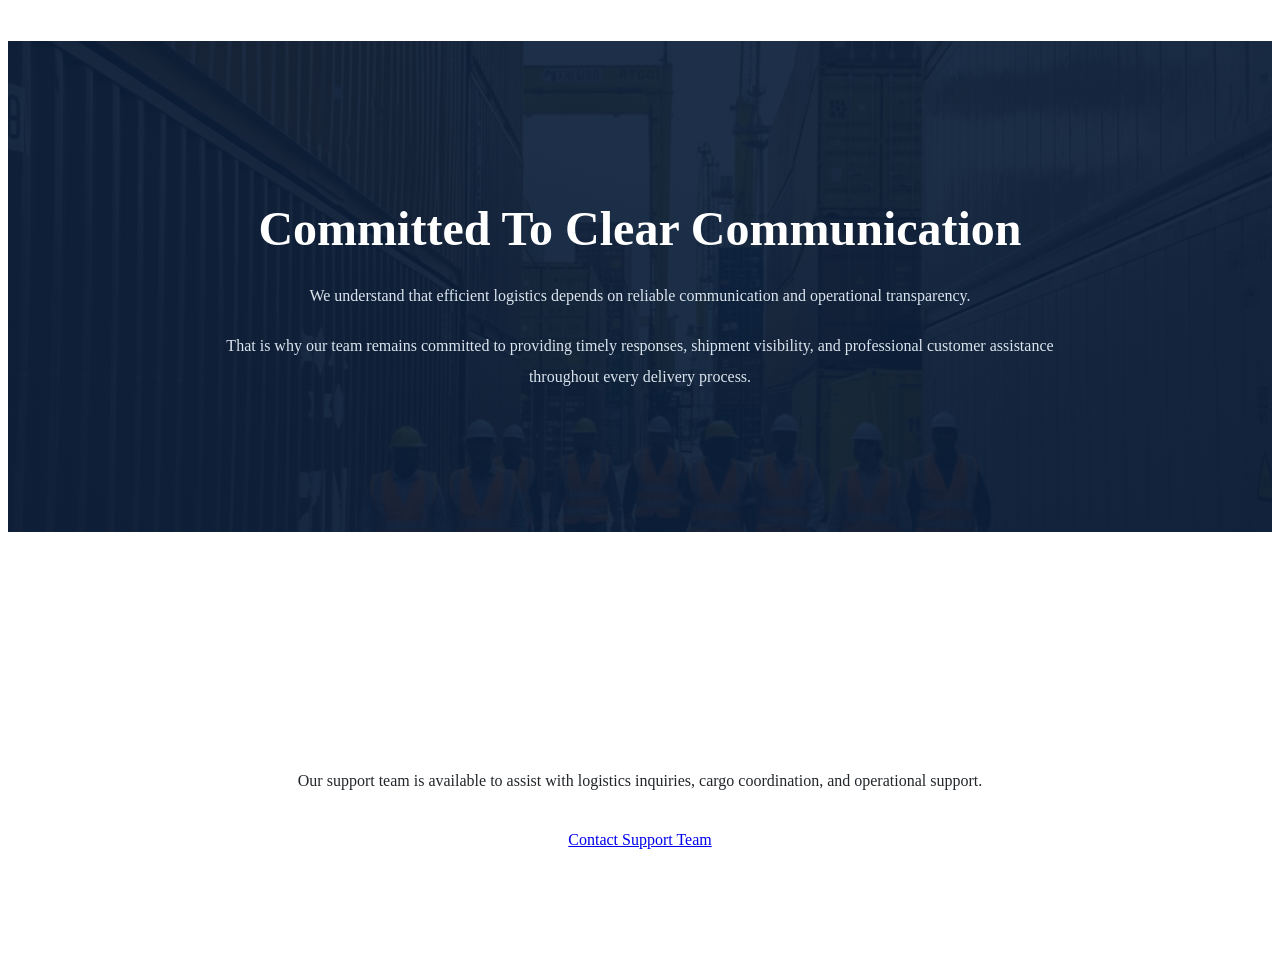
<file: support.html>
<!DOCTYPE html>
<html lang="en">
<head>
    <meta charset="UTF-8">
    <meta name="viewport" content="width=device-width, initial-scale=1.0">
    <link rel="stylesheet" href="support.css">
    <title>customer support</title>
</head>
<body>
    <!-- SUPPORT HERO -->

<section class="support-hero">

    <div class="support-overlay">

        <h1>Customer Support & Assistance</h1>

        <p>
            Professional support designed to keep your shipments,
            logistics operations, and delivery coordination running smoothly.
        </p>

    </div>

</section>



<!-- SUPPORT INTRO -->

<section class="support-intro">

    <div class="section-heading">

        <h2>Reliable Support When You Need It</h2>

        <p>
            At Chuksmili Waterways, dependable logistics should always
            be supported by dependable communication and operational assistance.
        </p>

    </div>


    <div class="support-text">

        <p>
            Our support team is available to assist with shipment inquiries,
            delivery coordination, cargo updates, operational guidance,
            and customer assistance throughout every stage of the logistics process.
        </p>

        <p>
            We remain committed to providing timely responses,
            transparent communication, and professional support
            designed to keep your cargo moving efficiently.
        </p>

    </div>

</section>



<!-- SUPPORT SERVICES -->

<section class="support-services">

    <div class="support-grid">

        <article class="support-card">

            <h3>Shipment Tracking Support</h3>

            <p>
                Receive shipment updates, cargo movement information,
                and transportation progress assistance from our support team.
            </p>

        </article>


        <article class="support-card">

            <h3>Delivery Coordination</h3>

            <p>
                Assistance with scheduling, cargo coordination,
                and delivery planning for commercial operations.
            </p>

        </article>


        <article class="support-card">

            <h3>Cargo Documentation</h3>

            <p>
                Support for shipment records, cargo verification,
                and logistics documentation processes.
            </p>

        </article>


        <article class="support-card">

            <h3>Operational Assistance</h3>

            <p>
                Professional guidance and logistics support
                for transportation-related inquiries and operations.
            </p>

        </article>

    </div>

</section>



<!-- FAQ SECTION -->

<section class="faq-section">

    <div class="section-heading">

        <h2>Frequently Asked Questions</h2>

        <p>
            Answers to common questions about our logistics
            operations and transportation services.
        </p>

    </div>


    <div class="faq-container">

        <article class="faq-card">

            <h3>How can I track my shipment?</h3>

            <p>
                Our team provides shipment monitoring and regular updates
                throughout the transportation process.
            </p>

        </article>


        <article class="faq-card">

            <h3>What areas do you operate in?</h3>

            <p>
                We support inland and coastal marine logistics operations
                across key commercial transportation routes.
            </p>

        </article>


        <article class="faq-card">

            <h3>How are cargo deliveries scheduled?</h3>

            <p>
                Deliveries are coordinated through structured logistics planning,
                vessel scheduling, and operational management systems.
            </p>

        </article>


        <article class="faq-card">

            <h3>What safety procedures do you follow?</h3>

            <p>
                Every shipment follows cargo handling procedures,
                operational safety standards, and transportation protocols.
            </p>

        </article>


        <article class="faq-card">

            <h3>How do I contact customer support?</h3>

            <p>
                Clients can reach our support team through our
                contact channels for assistance and operational inquiries.
            </p>

        </article>

    </div>

</section>



<!-- RESPONSE COMMITMENT -->

<section class="support-commitment">

    <div class="commitment-content">

        <h2>Committed To Clear Communication</h2>

        <p>
            We understand that efficient logistics depends on
            reliable communication and operational transparency.
        </p>

        <p>
            That is why our team remains committed to providing
            timely responses, shipment visibility, and professional
            customer assistance throughout every delivery process.
        </p>

    </div>

</section>



<!-- FINAL CTA -->

<section class="support-cta">

    <h2>Need Assistance With Your Shipment?</h2>

    <p>
        Our support team is available to assist with logistics inquiries,
        cargo coordination, and operational support.
    </p>

    <a href="supportteam.html" class="btn">
        Contact Support Team
    </a>

</section>
</body>
</html>
</file>
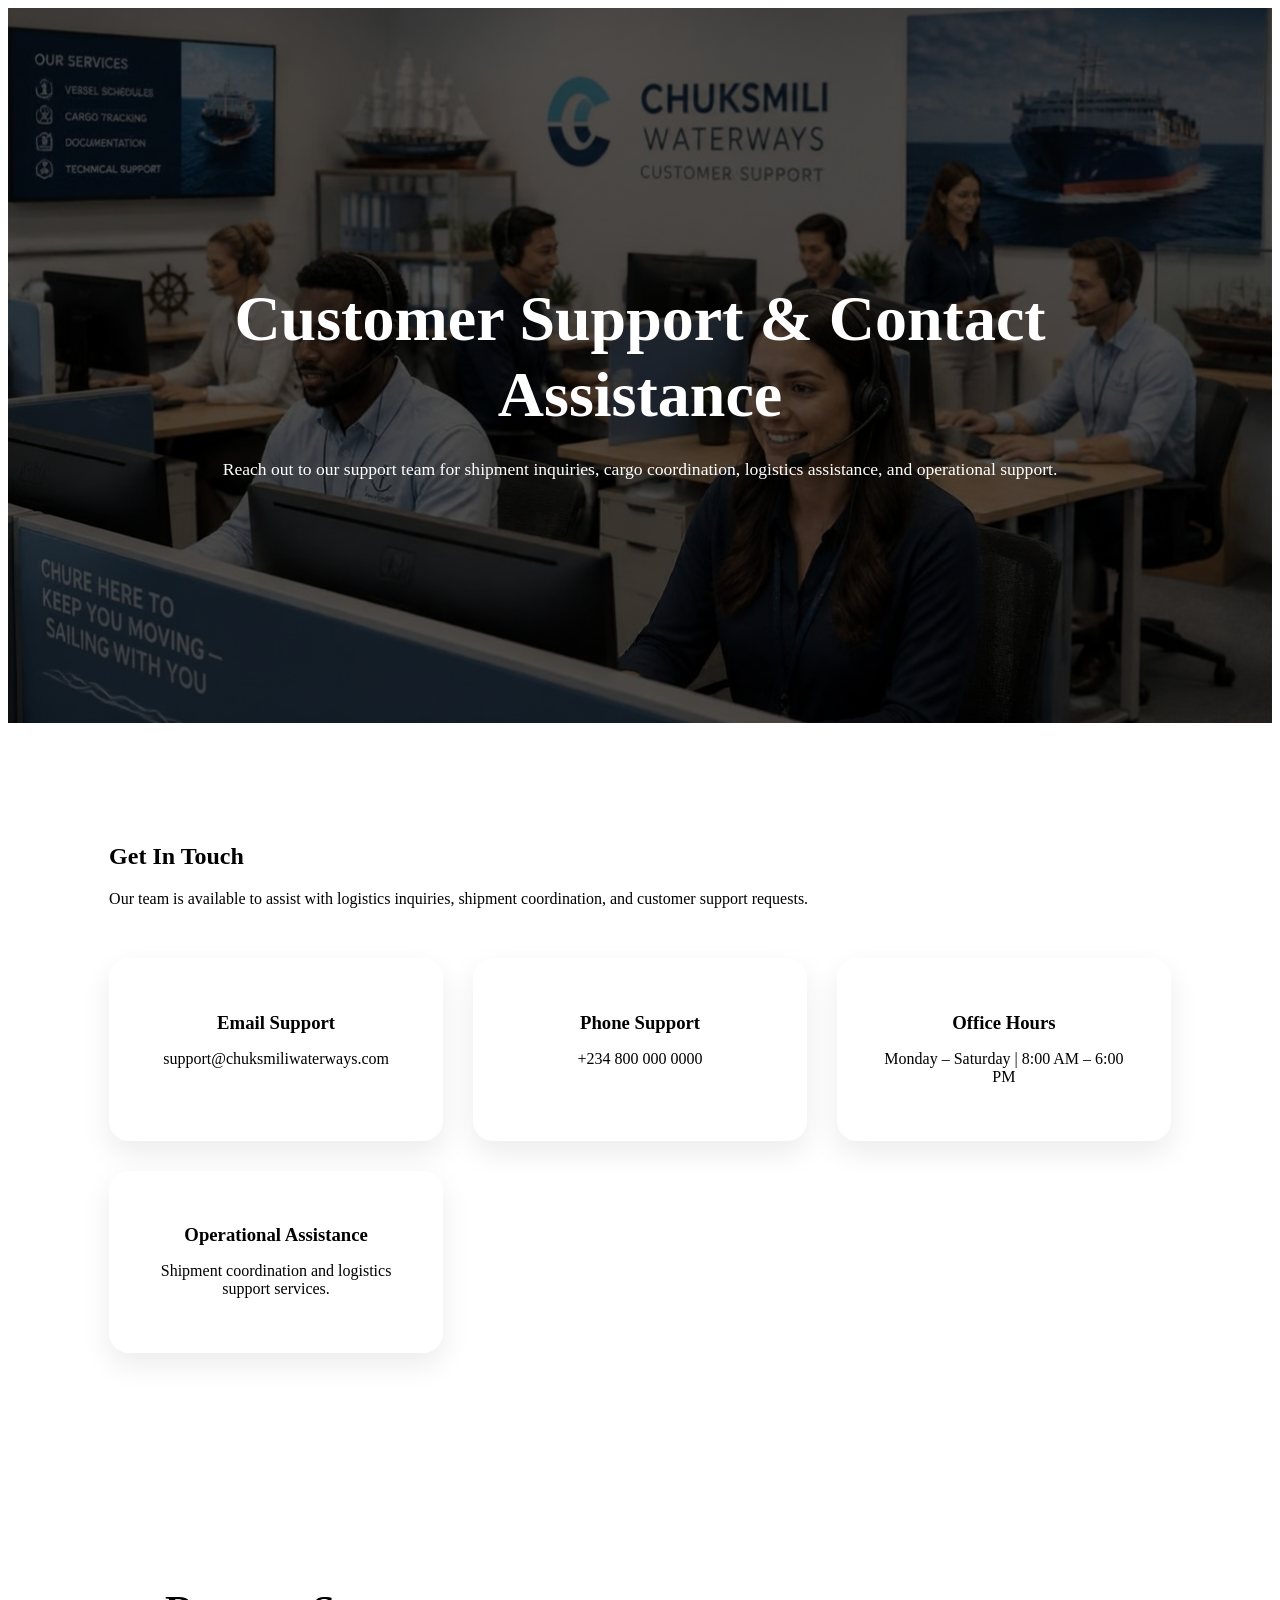
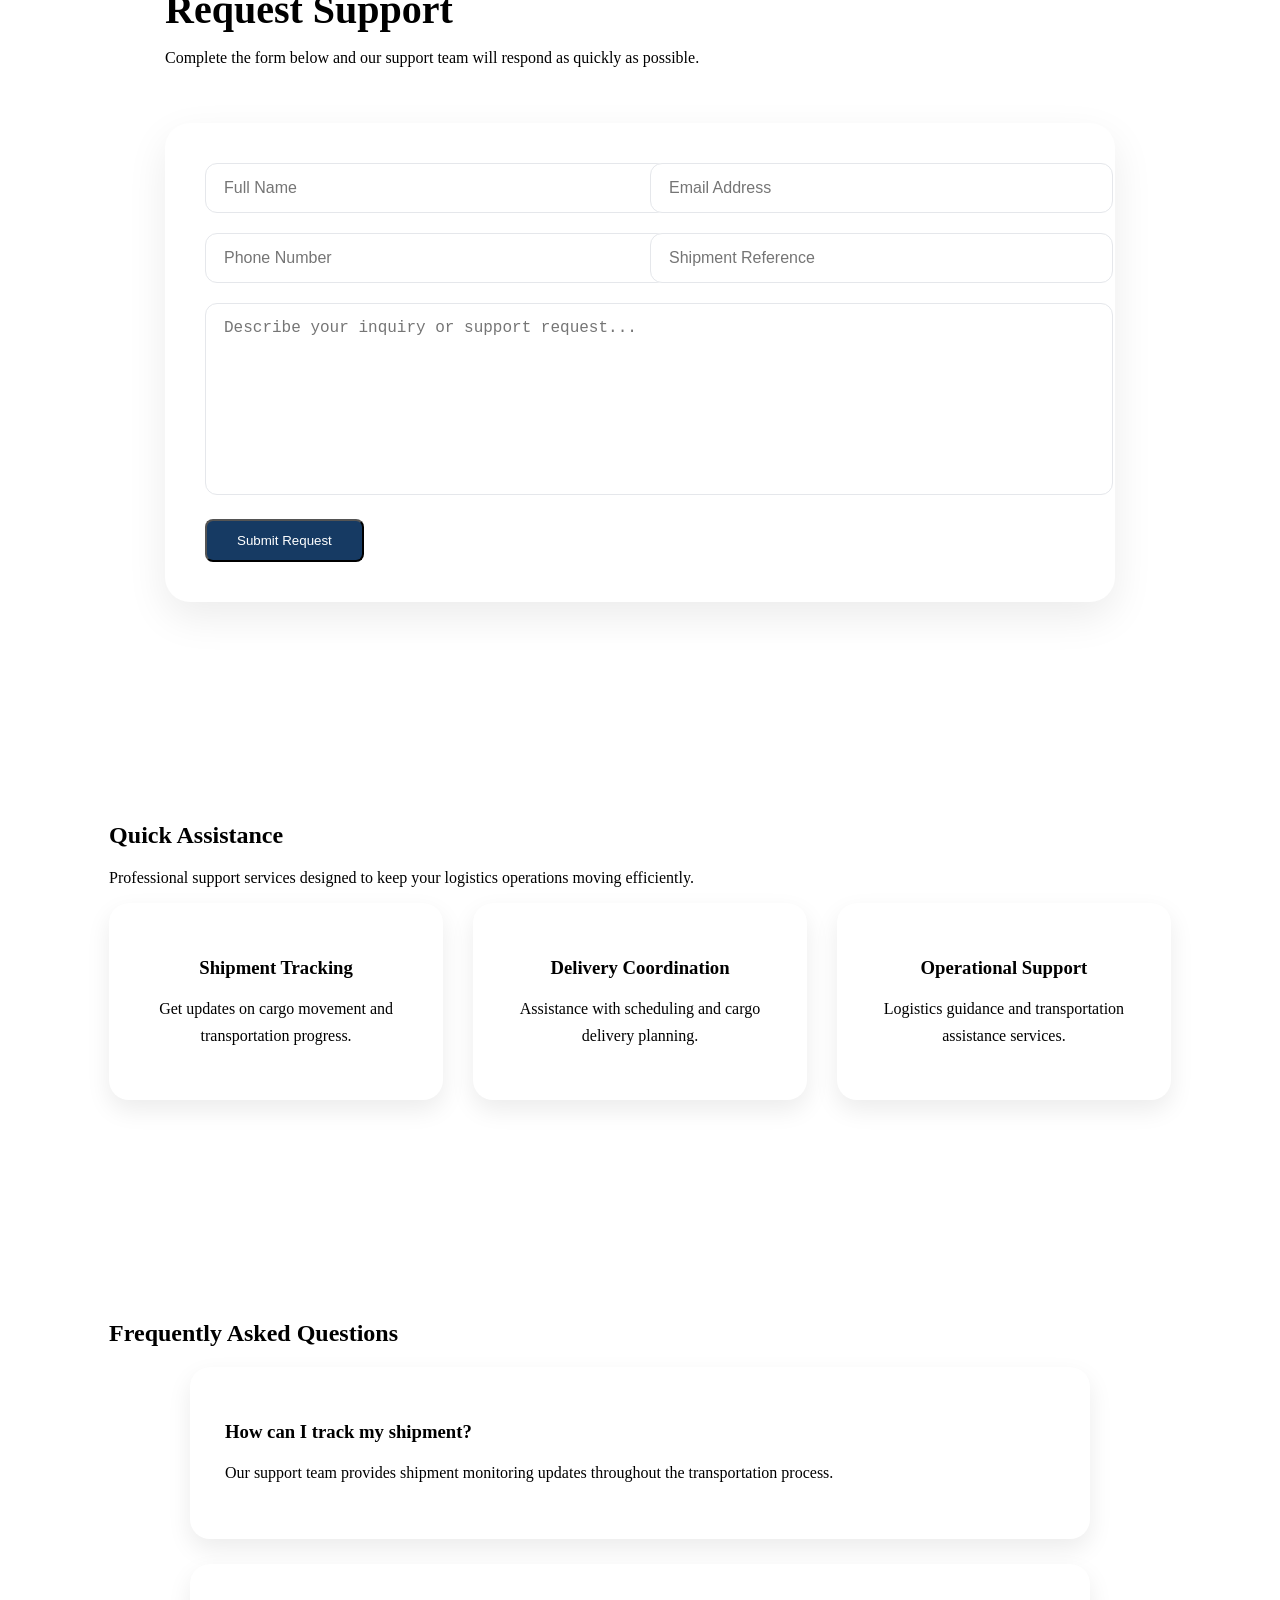
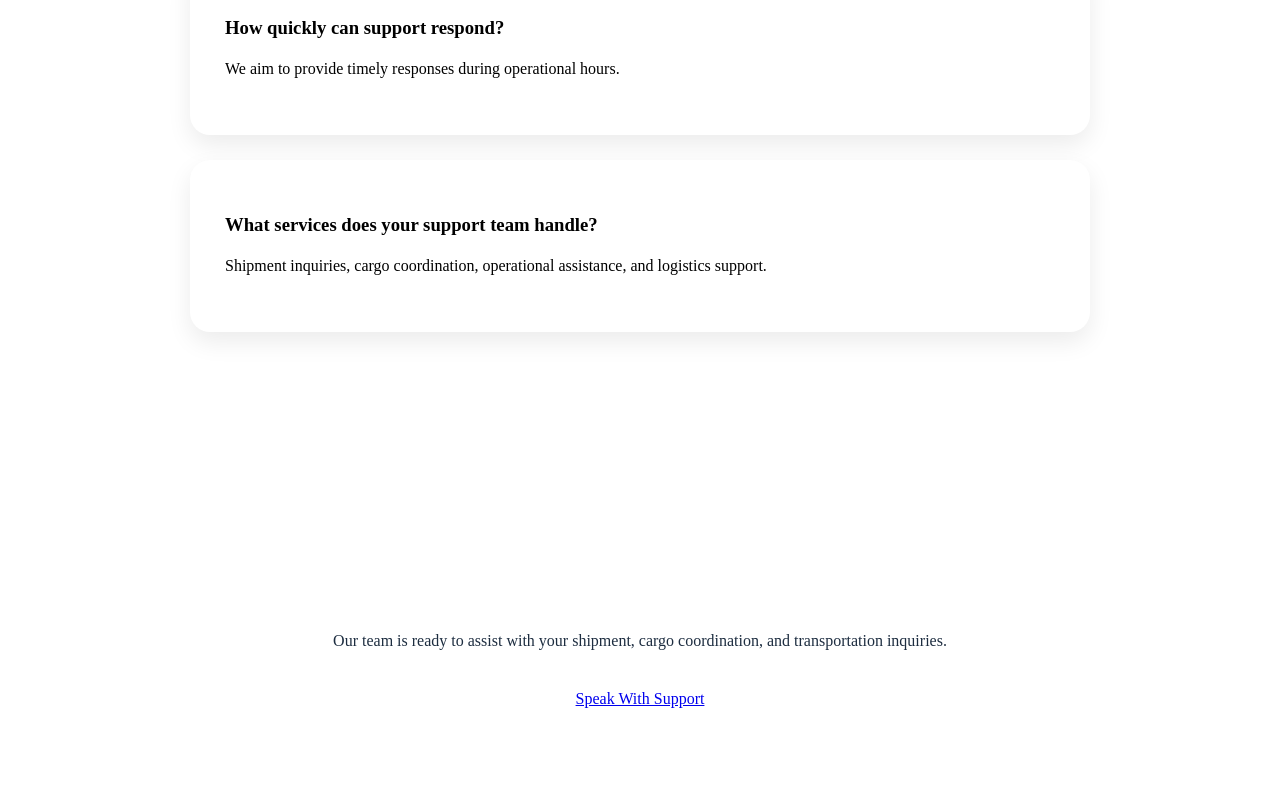
<file: supportteam.html>
<!DOCTYPE html>
<html lang="en">
<head>
    <meta charset="UTF-8">
    <meta name="viewport" content="width=device-width, initial-scale=1.0">
    <link rel="stylesheet" href="supportteam.css">
    <title>Contact Support Team</title>
</head>
<body>
    <!-- SUPPORT HERO -->

<section class="contact-hero">

    <div class="contact-overlay">

        <h1>Customer Support & Contact Assistance</h1>

        <p>
            Reach out to our support team for shipment inquiries,
            cargo coordination, logistics assistance, and operational support.
        </p>

    </div>

</section>



<!-- CONTACT INFO -->

<section class="contact-info-section">

    <div class="section-heading">

        <h2>Get In Touch</h2>

        <p>
            Our team is available to assist with logistics inquiries,
            shipment coordination, and customer support requests.
        </p>

    </div>


    <div class="contact-grid">

        <article class="contact-card">

            <h3>Email Support</h3>

            <p>support@chuksmiliwaterways.com</p>

        </article>


        <article class="contact-card">

            <h3>Phone Support</h3>

            <p>+234 800 000 0000</p>

        </article>


        <article class="contact-card">

            <h3>Office Hours</h3>

            <p>Monday – Saturday | 8:00 AM – 6:00 PM</p>

        </article>


        <article class="contact-card">

            <h3>Operational Assistance</h3>

            <p>Shipment coordination and logistics support services.</p>

        </article>

    </div>

</section>



<!-- CONTACT FORM -->

<section class="contact-form-section">

    <div class="form-container">

        <div class="form-content">

            <h2>Request Support</h2>

            <p>
                Complete the form below and our support team
                will respond as quickly as possible.
            </p>

        </div>


        <form class="contact-form">

            <div class="input-group">

                <input
                    type="text"
                    placeholder="Full Name"
                    required
                >

                <input
                    type="email"
                    placeholder="Email Address"
                    required
                >

            </div>


            <div class="input-group">

                <input
                    type="tel"
                    placeholder="Phone Number"
                >

                <input
                    type="text"
                    placeholder="Shipment Reference"
                >

            </div>


            <textarea
                placeholder="Describe your inquiry or support request..."
                required
            ></textarea>


            <button type="submit" class="btn">
                Submit Request
            </button>

        </form>

    </div>

</section>



<!-- QUICK SUPPORT -->

<section class="quick-support">

    <div class="section-heading">

        <h2>Quick Assistance</h2>

        <p>
            Professional support services designed to keep
            your logistics operations moving efficiently.
        </p>

    </div>


    <div class="quick-grid">

        <article class="quick-card">

            <h3>Shipment Tracking</h3>

            <p>
                Get updates on cargo movement and transportation progress.
            </p>

        </article>


        <article class="quick-card">

            <h3>Delivery Coordination</h3>

            <p>
                Assistance with scheduling and cargo delivery planning.
            </p>

        </article>


        <article class="quick-card">

            <h3>Operational Support</h3>

            <p>
                Logistics guidance and transportation assistance services.
            </p>

        </article>

    </div>

</section>



<!-- FAQ -->

<section class="contact-faq">

    <div class="section-heading">

        <h2>Frequently Asked Questions</h2>

    </div>


    <div class="faq-container">

        <article class="faq-card">

            <h3>How can I track my shipment?</h3>

            <p>
                Our support team provides shipment monitoring updates
                throughout the transportation process.
            </p>

        </article>


        <article class="faq-card">

            <h3>How quickly can support respond?</h3>

            <p>
                We aim to provide timely responses during operational hours.
            </p>

        </article>


        <article class="faq-card">

            <h3>What services does your support team handle?</h3>

            <p>
                Shipment inquiries, cargo coordination,
                operational assistance, and logistics support.
            </p>

        </article>

    </div>

</section>



<!-- FINAL CTA -->

<section class="contact-cta">

    <h2>Need Immediate Logistics Assistance?</h2>

    <p>
        Our team is ready to assist with your shipment,
        cargo coordination, and transportation inquiries.
    </p>

    <a href="#" class="btn">
        Speak With Support
    </a>

</section>
</body>
</html>
</file>
<file: style.css>
/* =========================
   GLOBAL RESET
========================= */

* {
    margin: 0;
    padding: 0;
    box-sizing: border-box;
}

html {
    scroll-behavior: smooth;
}

body {
    font-family: Arial, Helvetica, sans-serif;
    line-height: 1.6;
    color: #1f2937;
    background-color: #f7f9fc;
}


/* =========================
   VARIABLES
========================= */

:root {
    --primary: #0b1f3a;
    --secondary: #163a63;
    --accent: #1ca3a3;
    --light: #ffffff;
    --gray: #f3f6fa;
    --text: #374151;
    --shadow: 0 10px 25px rgba(0, 0, 0, 0.08);
}


/* =========================
   REUSABLE
========================= */

section {
    padding: 100px 8%;
}

.section-heading {
    text-align: center;
    margin-bottom: 60px;
}

.section-heading h2 {
    font-size: 2.2rem;
    color: var(--primary);
    margin-bottom: 15px;
}

.section-heading p {
    max-width: 700px;
    margin: auto;
    color: var(--text);
}

.btn {
    display: inline-block;
    padding: 14px 28px;
    background: var(--accent);
    color: white;
    text-decoration: none;
    border-radius: 40px;
    font-weight: bold;
    transition: all 0.3s ease;
}

.btn:hover {
    transform: translateY(-4px);
    box-shadow: var(--shadow);
    background: #178b8b;
}


/* =========================
   NAVBAR
========================= */

.navbar {
    position: sticky;
    top: 0;
    z-index: 999;
    background: rgba(11, 31, 58, 0.95);
    backdrop-filter: blur(10px);

    display: flex;
    justify-content: space-between;
    align-items: center;

    padding: 20px 8%;
}

.logo {
    color: white;
    font-size: 1.5rem;
}

.nav-links {
    display: flex;
    list-style: none;
    gap: 30px;
}

.nav-links a {
    text-decoration: none;
    color: white;
    position: relative;
    transition: 0.3s;
}

.nav-links a::after {
    content: "";
    position: absolute;
    left: 0;
    bottom: -5px;

    width: 0;
    height: 2px;
    background: var(--accent);

    transition: 0.3s;
}

.nav-links a:hover::after {
    width: 100%;
}


/* =========================
   HERO
========================= */

.hero {
    min-height: 90vh;

    display: flex;
    align-items: center;
    justify-content: center;
    text-align: center;

    color: white;

    background:
        linear-gradient(rgba(0,0,0,0.55), rgba(0,0,0,0.55)),
        url("images/navtrust01.jpg");

    background-size: cover;
    background-position: center;
}

.hero-content {
    max-width: 750px;

    animation: fadeUp 1.2s ease;
}

.hero h2 {
    font-size: 3.5rem;
    margin-bottom: 20px;
}

.hero p {
    font-size: 1.1rem;
    margin-bottom: 35px;
}


/* =========================
   SAILING SHIP VIDEO
========================= */
.video-section {
    position: relative;
    width: 100%;
    height: 100vh;
    overflow: hidden;
    padding: 0;
}

.bg-video {
    position: absolute;
    top: 0;
    left: 0;

    width: 100%;
    height: 100%;

    object-fit: cover;
}

.video-section::after {
    content: "";
    position: absolute;
    inset: 0;

    background: rgba(0, 0, 0, 0.45);
}

.video-overlay {
    position: relative;
    z-index: 2;

    height: 100%;

    display: flex;
    flex-direction: column;
    justify-content: center;
    align-items: center;

    text-align: center;

    color: white;

    padding: 20px;
}

.video-overlay h2 {
    font-size: 3.5rem;
    max-width: 850px;
    margin-bottom: 20px;

    animation: fadeUp 1s ease;
}

.video-overlay p {
    max-width: 700px;
    margin-bottom: 30px;

    font-size: 1.1rem;

    animation: fadeUp 1.3s ease;
}


/* =========================
   MISSION / VISION
========================= */

.about {
    display: grid;
    grid-template-columns: repeat(auto-fit, minmax(320px, 1fr));
    gap: 40px;
}

.mission,
.vision {
    background: white;
    padding: 40px;
    border-radius: 20px;
    box-shadow: var(--shadow);

    transition: all 0.3s ease;
}

.mission:hover,
.vision:hover {
    transform: translateY(-8px);
}

.about h2 {
    margin-bottom: 20px;
    color: var(--primary);
}


/* =========================
   ACHIEVEMENTS
========================= */

.achievements {
    background: var(--gray);
}

.stats-grid {
    display: grid;
    grid-template-columns: repeat(auto-fit, minmax(220px, 1fr));
    gap: 30px;
}

.stat-card {
    background: white;
    padding: 35px;
    text-align: center;
    border-radius: 20px;
    box-shadow: var(--shadow);

    transition: 0.3s;
}

.stat-card:hover {
    transform: scale(1.05);
}

.stat-card h3 {
    font-size: 2rem;
    color: var(--accent);
    margin-bottom: 10px;
}


/* =========================
   WHY US
========================= */

.why-us {
    background: var(--primary);
}

.why-us .section-heading h2,
.why-us .section-heading p {
    color: white;
}

.features-grid {
    display: grid;
    grid-template-columns: repeat(auto-fit, minmax(260px, 1fr));
    gap: 30px;
}

.feature-card {
    background: rgba(255,255,255,0.08);
    color: white;
    padding: 35px;
    border-radius: 20px;
    border: 1px solid rgba(255,255,255,0.1);

    transition: 0.3s;
}

.feature-card:hover {
    transform: translateY(-8px);
    background: rgba(255,255,255,0.12);
}

.feature-card h3 {
    margin-bottom: 15px;
    color: var(--accent);
}


/* =========================
   GALLERY
========================= */

.gallery-grid {
    display: grid;
    grid-template-columns: repeat(auto-fit, minmax(250px, 1fr));
    gap: 20px;
}

.gallery-grid img {
    width: 100%;
    height: 280px;
    object-fit: cover;
    border-radius: 20px;

    transition: 0.4s;
}

.gallery-grid img:hover {
    transform: scale(1.05);
}


/* =========================
   TESTIMONIALS
========================= */

.testimonials {
    background: var(--gray);
}

.testimonial-grid {
    display: grid;
    grid-template-columns: repeat(auto-fit, minmax(280px, 1fr));
    gap: 30px;
}

.testimonial-card {
    background: white;
    padding: 35px;
    border-radius: 20px;
    box-shadow: var(--shadow);

    transition: 0.3s;
}

.testimonial-card:hover {
    transform: translateY(-8px);
}

.testimonial-card p {
    margin-bottom: 20px;
    font-style: italic;
}

.testimonial-card h4 {
    color: var(--primary);
}


/* =========================
   CTA
========================= */

.cta {
    text-align: center;
    background: linear-gradient(
        135deg,
        var(--primary),
        var(--secondary)
    );

    color: white;
}

.cta h2 {
    margin-bottom: 30px;
    font-size: 2.2rem;
}


/* =========================
   FOOTER
========================= */

.footer {
    background: #081423;
    color: white;

    padding: 70px 8%;

    display: grid;
    grid-template-columns: repeat(auto-fit, minmax(250px, 1fr));
    gap: 40px;
}

.footer h3,
.footer h4 {
    margin-bottom: 20px;
}

.footer ul {
    list-style: none;
}

.footer li {
    margin-bottom: 10px;
}

.footer a {
    text-decoration: none;
    color: #d1d5db;
    transition: 0.3s;
}

.footer a:hover {
    color: var(--accent);
}


.footer-bottom {
    margin-top: 50px;
    padding-top: 25px;

    border-top: 1px solid rgba(255,255,255,0.1);

    text-align: center;
}

.footer-bottom p {
    color: #cbd5e1;
    font-size: 0.95rem;
    letter-spacing: 0.5px;
}

/* =========================
   ANIMATIONS
========================= */

@keyframes fadeUp {
    from {
        opacity: 0;
        transform: translateY(40px);
    }

    to {
        opacity: 1;
        transform: translateY(0);
    }
}


/* =========================
   RESPONSIVE
========================= */

@media (max-width: 768px) {

    .navbar {
        flex-direction: column;
        gap: 20px;
    }

    .nav-links {
        gap: 15px;
        flex-wrap: wrap;
        justify-content: center;
    }

    .hero h2 {
        font-size: 2.4rem;
    }

    section {
        padding: 70px 6%;
    }
}
</file>
<file: about.css>
/* =========================
   ABOUT HERO
========================= */

.about-hero {
    height: 75vh;

    background:
        linear-gradient(rgba(0,0,0,0.6), rgba(0,0,0,0.6)),
        url("images/navtrust02.jpg");

    background-size: cover;
    background-position: center;

    display: flex;
    justify-content: center;
    align-items: center;

    text-align: center;

    padding: 20px;
}

.about-overlay {
    max-width: 850px;
    color: white;

    animation: fadeUp 1s ease;
}

.about-overlay h1 {
    font-size: 4rem;
    margin-bottom: 20px;
    line-height: 1.2;
}

.about-overlay p {
    font-size: 1.1rem;
    line-height: 1.8;
}


/* =========================
   COMPANY STORY
========================= */

.company-story {
    display: grid;
    grid-template-columns: repeat(auto-fit, minmax(350px, 1fr));

    gap: 60px;
    align-items: center;

    padding: 100px 8%;
}

.story-image img {
    width: 100%;
    border-radius: 25px;
    box-shadow: 0 15px 40px rgba(0,0,0,0.15);

    transition: 0.4s;
}

.story-image img:hover {
    transform: scale(1.03);
}

.story-content h2 {
    font-size: 2.5rem;
    color: var(--primary);

    margin-bottom: 25px;
}

.story-content p {
    margin-bottom: 20px;
    color: var(--text);
    line-height: 1.9;
}


/* =========================
   MISSION & VISION
========================= */

.about-values {
    display: grid;
    grid-template-columns: repeat(auto-fit, minmax(320px, 1fr));

    gap: 40px;

    padding: 0 8% 100px;
}

.value-card {
    background: white;
    padding: 45px;

    border-radius: 25px;

    box-shadow: 0 10px 30px rgba(0,0,0,0.08);

    transition: 0.3s;
}

.value-card:hover {
    transform: translateY(-10px);
}

.value-card h2 {
    margin-bottom: 20px;
    color: var(--primary);
}

.value-card p {
    color: var(--text);
    line-height: 1.8;
}


/* =========================
   SERVICES OVERVIEW
========================= */

.services-overview {
    background: var(--gray);
}

.services-grid {
    display: grid;
    grid-template-columns: repeat(auto-fit, minmax(260px, 1fr));

    gap: 30px;
}

.service-card {
    background: white;

    padding: 35px;

    border-radius: 20px;

    box-shadow: 0 10px 25px rgba(0,0,0,0.08);

    transition: 0.3s;
}

.service-card:hover {
    transform: translateY(-8px);
}

.service-card h3 {
    margin-bottom: 15px;
    color: var(--primary);
}

.service-card p {
    color: var(--text);
    line-height: 1.7;
}


/* =========================
   TRUST SECTION
========================= */

.trust-section {
    background:
        linear-gradient(rgba(11,31,58,0.92), rgba(11,31,58,0.92)),
        url("images/portoperations02.jpg");

    background-size: cover;
    background-position: center;

    color: white;
}

.trust-section .section-heading h2,
.trust-section .section-heading p {
    color: white;
}

.trust-grid {
    display: grid;
    grid-template-columns: repeat(auto-fit, minmax(220px, 1fr));

    gap: 30px;
}

.trust-card {
    background: rgba(255,255,255,0.08);

    border: 1px solid rgba(255,255,255,0.08);

    padding: 40px;
    border-radius: 20px;

    text-align: center;

    backdrop-filter: blur(10px);

    transition: 0.3s;
}

.trust-card:hover {
    transform: translateY(-10px);
    background: rgba(255,255,255,0.12);
}

.trust-card h3 {
    font-size: 2.5rem;
    color: var(--accent);

    margin-bottom: 10px;
}


/* =========================
   OPERATIONS
========================= */

.operations {
    display: grid;
    grid-template-columns: repeat(auto-fit, minmax(350px, 1fr));

    gap: 60px;
    align-items: center;

    padding: 100px 8%;
}

.operations-content h2 {
    font-size: 2.5rem;
    margin-bottom: 25px;

    color: var(--primary);
}

.operations-content p {
    margin-bottom: 20px;
    line-height: 1.9;
    color: var(--text);
}

.operations-image img {
    width: 100%;
    border-radius: 25px;

    box-shadow: 0 15px 40px rgba(0,0,0,0.15);

    transition: 0.4s;
}

.operations-image img:hover {
    transform: scale(1.03);
}


/* =========================
   CORE VALUES
========================= */

.core-values {
    background: var(--gray);
}

.values-grid {
    display: grid;
    grid-template-columns: repeat(auto-fit, minmax(250px, 1fr));

    gap: 30px;
}

.core-card {
    background: white;

    padding: 35px;

    border-radius: 20px;

    text-align: center;

    box-shadow: 0 10px 25px rgba(0,0,0,0.08);

    transition: 0.3s;
}

.core-card:hover {
    transform: translateY(-8px);
}

.core-card h3 {
    margin-bottom: 15px;
    color: var(--primary);
}

.core-card p {
    color: var(--text);
}


/* =========================
   ABOUT CTA
========================= */

.about-cta {
    background:
        linear-gradient(
            135deg,
            var(--primary),
            var(--secondary)
        );

    color: rgb(24, 23, 23);

    text-align: center;

    padding: 120px 8%;
}

.about-cta h2 {
    font-size: 3rem;
    margin-bottom: 20px;
}

.about-cta p {
    max-width: 700px;
    margin: auto auto 35px;

    line-height: 1.8;
}


/* =========================
   RESPONSIVE
========================= */

@media (max-width: 768px) {

    .about-overlay h1 {
        font-size: 2.8rem;
    }

    .story-content h2,
    .operations-content h2,
    .about-cta h2 {
        font-size: 2rem;
    }

    .company-story,
    .operations {
        gap: 40px;
    }

}
</file>
<file: latest.css>
/* =========================
   NEWSLETTER SECTION
========================= */

.newsletter {
    padding: 120px 8%;

    background:
        linear-gradient(rgba(11,31,58,0.88), rgba(11,31,58,0.88)),
        url("images/marinelogistics02.jpg");

    background-size: cover;
    background-position: center;

    text-align: center;

    color: white;
}

.newsletter-overlay {
    max-width: 750px;
    margin: auto;
}

.newsletter h2 {
    font-size: 3rem;
    margin-bottom: 20px;

    line-height: 1.2;
}

.newsletter p {
    font-size: 1.05rem;
    line-height: 1.8;

    margin-bottom: 40px;

    color: #dbe4ee;
}


/* =========================
   NEWSLETTER FORM
========================= */

.newsletter-form {
    display: flex;
    justify-content: center;
    align-items: center;

    gap: 15px;

    flex-wrap: wrap;
}

.newsletter-form input {
    width: 100%;
    max-width: 450px;

    padding: 18px 22px;

    border: none;
    outline: none;

    border-radius: 50px;

    font-size: 1rem;

    background: rgba(255,255,255,0.12);

    color: white;

    backdrop-filter: blur(10px);
}

.newsletter-form input::placeholder {
    color: #d1d5db;
}

.newsletter-form button {
    padding: 18px 35px;

    border: none;
    border-radius: 50px;

    background: var(--accent);

    color: white;

    font-size: 1rem;
    font-weight: bold;

    cursor: pointer;

    transition: 0.35s ease;
}

.newsletter-form button:hover {
    transform: translateY(-5px);

    background: #178b8b;

    box-shadow: 0 12px 30px rgba(0,0,0,0.25);
}


/* =========================
   RESPONSIVE
========================= */

@media (max-width: 768px) {

    .newsletter h2 {
        font-size: 2.2rem;
    }

    .newsletter-form {
        flex-direction: column;
    }

    .newsletter-form input,
    .newsletter-form button {
        width: 100%;
        max-width: 100%;
    }

}
</file>
<file: service.css>
/* =========================
   SERVICES HERO
========================= */

.services-hero {
    height: 75vh;

    background:
        linear-gradient(rgba(0,0,0,0.6), rgba(0,0,0,0.6)),
        url("images/cargoShip02.jpg");

    background-size: cover;
    background-position: center;

    display: flex;
    justify-content: center;
    align-items: center;

    text-align: center;

    padding: 20px;
}

.services-overlay {
    max-width: 850px;
    color: white;

    animation: fadeUp 1s ease;
}

.services-overlay h1 {
    font-size: 4rem;
    margin-bottom: 20px;
    line-height: 1.2;
}

.services-overlay p {
    font-size: 1.1rem;
    line-height: 1.8;
}


/* =========================
   SERVICES INTRO
========================= */

.services-intro {
    padding: 100px 8% 50px;
}


/* =========================
   MAIN SERVICES
========================= */

.main-services {
    padding: 50px 8% 100px;
}

.services-grid {
    display: grid;
    grid-template-columns: repeat(auto-fit, minmax(260px, 1fr));

    gap: 30px;
}

.service-card {
    background: white;

    padding: 40px;

    border-radius: 22px;

    box-shadow: 0 12px 30px rgba(0,0,0,0.08);

    transition: 0.35s ease;

    border-top: 4px solid transparent;
}

.service-card:hover {
    transform: translateY(-10px);

    border-top: 4px solid var(--accent);

    box-shadow: 0 18px 40px rgba(0,0,0,0.12);
}

.service-card h3 {
    margin-bottom: 18px;
    color: var(--primary);

    font-size: 1.3rem;
}

.service-card p {
    line-height: 1.8;
    color: var(--text);
}


/* =========================
   OPERATIONS PROCESS
========================= */

.operations-process {
    background: var(--gray);
}

.process-grid {
    display: grid;
    grid-template-columns: repeat(auto-fit, minmax(280px, 1fr));

    gap: 35px;
}

.process-card {
    background: white;

    padding: 40px;

    border-radius: 22px;

    position: relative;

    box-shadow: 0 10px 30px rgba(0,0,0,0.08);

    transition: 0.35s ease;
}

.process-card:hover {
    transform: translateY(-10px);
}

.process-card span {
    display: inline-block;

    width: 60px;
    height: 60px;

    border-radius: 50%;

    background: var(--primary);

    color: white;

    display: flex;
    justify-content: center;
    align-items: center;

    font-size: 1.2rem;
    font-weight: bold;

    margin-bottom: 25px;
}

.process-card h3 {
    margin-bottom: 15px;
    color: var(--primary);
}

.process-card p {
    color: var(--text);
    line-height: 1.8;
}


/* =========================
   SAFETY SECTION
========================= */

.safety-section {
    display: grid;
    grid-template-columns: repeat(auto-fit, minmax(350px, 1fr));

    gap: 60px;
    align-items: center;

    padding: 100px 8%;
}

.safety-content h2 {
    font-size: 2.7rem;

    margin-bottom: 25px;

    color: var(--primary);
}

.safety-content p {
    margin-bottom: 20px;

    line-height: 1.9;

    color: var(--text);
}

.safety-image img {
    width: 100%;

    border-radius: 25px;

    box-shadow: 0 18px 45px rgba(0,0,0,0.15);

    transition: 0.4s ease;
}

.safety-image img:hover {
    transform: scale(1.03);
}


/* =========================
   SERVICE BENEFITS
========================= */

.service-benefits {
    background:
        linear-gradient(rgba(11,31,58,0.94), rgba(11,31,58,0.94)),
        url("images/services02.jpg");

    background-size: cover;
    background-position: center;
}

.service-benefits .section-heading h2 {
    color: white;
}

.benefits-grid {
    display: grid;
    grid-template-columns: repeat(auto-fit, minmax(250px, 1fr));

    gap: 30px;
}

.benefit-card {
    background: rgba(255,255,255,0.08);

    border: 1px solid rgba(255,255,255,0.08);

    backdrop-filter: blur(10px);

    padding: 35px;

    border-radius: 20px;

    text-align: center;

    transition: 0.35s ease;
}

.benefit-card:hover {
    transform: translateY(-8px);

    background: rgba(255,255,255,0.12);
}

.benefit-card h3 {
    color: white;
    font-size: 1.2rem;
}


/* =========================
   SERVICES CTA
========================= */

.services-cta {
    background:
        linear-gradient(
            135deg,
            var(--primary),
            var(--secondary)
        );

    color: rgb(26, 25, 25);

    text-align: center;

    padding: 120px 8%;
}

.services-cta h2 {
    font-size: 3rem;

    margin-bottom: 20px;
}

.services-cta p {
    max-width: 750px;

    margin: auto auto 35px;

    line-height: 1.8;

    font-size: 1.05rem;
}


/* =========================
   HOVER ANIMATION
========================= */

.service-card,
.process-card,
.benefit-card {
    will-change: transform;
}


/* =========================
   RESPONSIVE
========================= */

@media (max-width: 768px) {

    .services-overlay h1 {
        font-size: 2.8rem;
    }

    .safety-content h2,
    .services-cta h2 {
        font-size: 2rem;
    }

    .services-grid,
    .process-grid,
    .benefits-grid {
        gap: 25px;
    }

    .safety-section {
        gap: 40px;
    }

}
</file>
<file: support.css>
/* =========================
   SUPPORT HERO
========================= */

.support-hero {
    height: 75vh;

    background:
        linear-gradient(rgba(0,0,0,0.65), rgba(0,0,0,0.65)),
        url("images/marinelogistics02.jpg");

    background-size: cover;
    background-position: center;

    display: flex;
    justify-content: center;
    align-items: center;

    text-align: center;

    padding: 20px;
}

.support-overlay {
    max-width: 850px;
    color: white;

    animation: fadeUp 1s ease;
}

.support-overlay h1 {
    font-size: 4rem;
    margin-bottom: 20px;
    line-height: 1.2;
}

.support-overlay p {
    font-size: 1.1rem;
    line-height: 1.8;
}


/* =========================
   SUPPORT INTRO
========================= */

.support-intro {
    padding: 100px 8%;
}

.support-text {
    max-width: 900px;
    margin: 50px auto 0;

    text-align: center;
}

.support-text p {
    margin-bottom: 20px;
    line-height: 1.9;
    color: var(--text);
    font-size: 1.03rem;
}


/* =========================
   SUPPORT SERVICES
========================= */

.support-services {
    background: var(--gray);

    padding: 100px 8%;
}

.support-grid {
    display: grid;
    grid-template-columns: repeat(auto-fit, minmax(260px, 1fr));

    gap: 30px;
}

.support-card {
    background: white;

    padding: 40px;

    border-radius: 22px;

    box-shadow: 0 12px 30px rgba(0,0,0,0.08);

    transition: 0.35s ease;

    border-bottom: 4px solid transparent;
}

.support-card:hover {
    transform: translateY(-10px);

    border-bottom: 4px solid var(--accent);

    box-shadow: 0 18px 40px rgba(0,0,0,0.12);
}

.support-card h3 {
    margin-bottom: 18px;

    color: var(--primary);

    font-size: 1.3rem;
}

.support-card p {
    line-height: 1.8;
    color: var(--text);
}


/* =========================
   FAQ SECTION
========================= */

.faq-section {
    padding: 100px 8%;
}

.faq-container {
    max-width: 950px;
    margin: auto;

    display: flex;
    flex-direction: column;
    gap: 25px;
}

.faq-card {
    background: white;

    padding: 35px;

    border-radius: 20px;

    box-shadow: 0 10px 25px rgba(0,0,0,0.08);

    transition: 0.3s ease;
}

.faq-card:hover {
    transform: translateY(-5px);
}

.faq-card h3 {
    color: var(--primary);

    margin-bottom: 15px;

    font-size: 1.2rem;
}

.faq-card p {
    color: var(--text);

    line-height: 1.8;
}


/* =========================
   SUPPORT COMMITMENT
========================= */

.support-commitment {
    background:
        linear-gradient(rgba(11,31,58,0.92), rgba(11,31,58,0.92)),
        url("images/services02.jpg");

    background-size: cover;
    background-position: center;

    color: white;

    text-align: center;

    padding: 120px 8%;
}

.commitment-content {
    max-width: 850px;
    margin: auto;
}

.commitment-content h2 {
    font-size: 3rem;

    margin-bottom: 25px;
}

.commitment-content p {
    line-height: 1.9;

    margin-bottom: 20px;

    color: #dbe4ee;
}


/* =========================
   SUPPORT CTA
========================= */

.support-cta {
    background:
        linear-gradient(
            135deg,
            var(--primary),
            var(--secondary)
        );

    color: white;

    text-align: center;

    padding: 120px 8%;
}

.support-cta h2 {
    font-size: 3rem;

    margin-bottom: 20px;
}

.support-cta p {
    max-width: 750px;

    margin: auto auto 35px;

    line-height: 1.8;

    color: #23272b;
}


/* =========================
   CARD PERFORMANCE
========================= */

.support-card,
.faq-card {
    will-change: transform;
}


/* =========================
   RESPONSIVE
========================= */

@media (max-width: 768px) {

    .support-overlay h1 {
        font-size: 2.7rem;
    }

    .commitment-content h2,
    .support-cta h2 {
        font-size: 2rem;
    }

    .support-grid {
        gap: 25px;
    }

    .faq-card {
        padding: 28px;
    }

}
</file>
<file: supportteam.css>
/* =========================
   CONTACT HERO
========================= */

.contact-hero {
    height: 75vh;

    background:
        linear-gradient(rgba(0,0,0,0.65), rgba(0,0,0,0.65)),
        url("images/supportteam.jpg");

    background-size: cover;
    background-position: center;

    display: flex;
    justify-content: center;
    align-items: center;

    text-align: center;

    padding: 20px;
}

.contact-overlay {
    max-width: 850px;
    color: white;

    animation: fadeUp 1s ease;
}

.contact-overlay h1 {
    font-size: 4rem;
    margin-bottom: 20px;
    line-height: 1.2;
}

.contact-overlay p {
    font-size: 1.1rem;
    line-height: 1.8;
}


/* =========================
   CONTACT INFO
========================= */

.contact-info-section {
    padding: 100px 8%;
}

.contact-grid {
    display: grid;
    grid-template-columns: repeat(auto-fit, minmax(250px, 1fr));

    gap: 30px;

    margin-top: 50px;
}

.contact-card {
    background: white;

    padding: 35px;

    border-radius: 20px;

    box-shadow: 0 12px 30px rgba(0,0,0,0.08);

    text-align: center;

    transition: 0.3s ease;

    border-bottom: 4px solid transparent;
}

.contact-card:hover {
    transform: translateY(-10px);
    border-bottom: 4px solid var(--accent);
}

.contact-card h3 {
    margin-bottom: 15px;
    color: var(--primary);
}

.contact-card p {
    color: var(--text);
}


/* =========================
   CONTACT FORM
========================= */

.contact-form-section {
    background: var(--gray);

    padding: 100px 8%;
}

.form-container {
    max-width: 950px;
    margin: auto;

    display: grid;
    grid-template-columns: 1fr;

    gap: 40px;
}

.contact-form-section h2 {
    font-size: 2.5rem;
    color: var(--primary);
    margin-bottom: 15px;
}

.contact-form-section p {
    color: var(--text);
}

.contact-form {
    background: white;

    padding: 40px;

    border-radius: 25px;

    box-shadow: 0 15px 40px rgba(0,0,0,0.08);
}

.input-group {
    display: grid;
    grid-template-columns: repeat(auto-fit, minmax(250px, 1fr));

    gap: 20px;

    margin-bottom: 20px;
}

.contact-form input,
.contact-form textarea {
    width: 100%;

    padding: 15px 18px;

    border-radius: 12px;

    border: 1px solid #e5e7eb;

    outline: none;

    font-size: 1rem;

    transition: 0.3s ease;
}

.contact-form input:focus,
.contact-form textarea:focus {
    border-color: var(--accent);
    box-shadow: 0 0 0 3px rgba(28,163,163,0.15);
}

.contact-form textarea {
    min-height: 160px;

    resize: none;

    margin-bottom: 20px;
}

.contact-form .btn {
    display: inline-block;

    background: #163a63;

    color: white;

    padding: 12px 30px;

    border-radius: 8px;

    transition: 0.3s ease;
}

.contact-form .btn:hover {
    background: #0b1f3a;
}


/* =========================
   QUICK SUPPORT
========================= */

.quick-support {
    padding: 100px 8%;
}

.quick-grid {
    display: grid;
    grid-template-columns: repeat(auto-fit, minmax(250px, 1fr));

    gap: 30px;
}

.quick-card {
    background: white;

    padding: 35px;

    border-radius: 20px;

    box-shadow: 0 10px 25px rgba(0,0,0,0.08);

    transition: 0.3s ease;

    text-align: center;
}

.quick-card:hover {
    transform: translateY(-8px);
}

.quick-card h3 {
    color: var(--primary);
    margin-bottom: 15px;
}

.quick-card p {
    color: var(--text);
    line-height: 1.7;
}


/* =========================
   FAQ SECTION
========================= */

.contact-faq {
    background: var(--gray);

    padding: 100px 8%;
}

.faq-container {
    max-width: 900px;
    margin: auto;

    display: flex;
    flex-direction: column;
    gap: 25px;
}

.faq-card {
    background: white;

    padding: 35px;

    border-radius: 20px;

    box-shadow: 0 10px 25px rgba(0,0,0,0.08);

    transition: 0.3s ease;
}

.faq-card:hover {
    transform: translateY(-6px);
}

.faq-card h3 {
    color: var(--primary);
    margin-bottom: 15px;
}

.faq-card p {
    color: var(--text);
    line-height: 1.8;
}


/* =========================
   CONTACT CTA
========================= */

.contact-cta {
    background:
        linear-gradient(135deg, var(--primary), var(--secondary));

    color: white;

    text-align: center;

    padding: 80px 8%;
}

.contact-cta h2 {
    font-size: 3rem;
    margin-bottom: 20px;
}

.contact-cta p {
    max-width: 750px;

    margin: auto auto 35px;

    color: #1d2d40;

    line-height: 1.8;
}


/* =========================
   RESPONSIVE
========================= */

@media (max-width: 768px) {

    .contact-overlay h1 {
        font-size: 2.7rem;
    }

    .contact-cta h2 {
        font-size: 2rem;
    }

    .contact-form {
        padding: 25px;
    }
}
</file>
